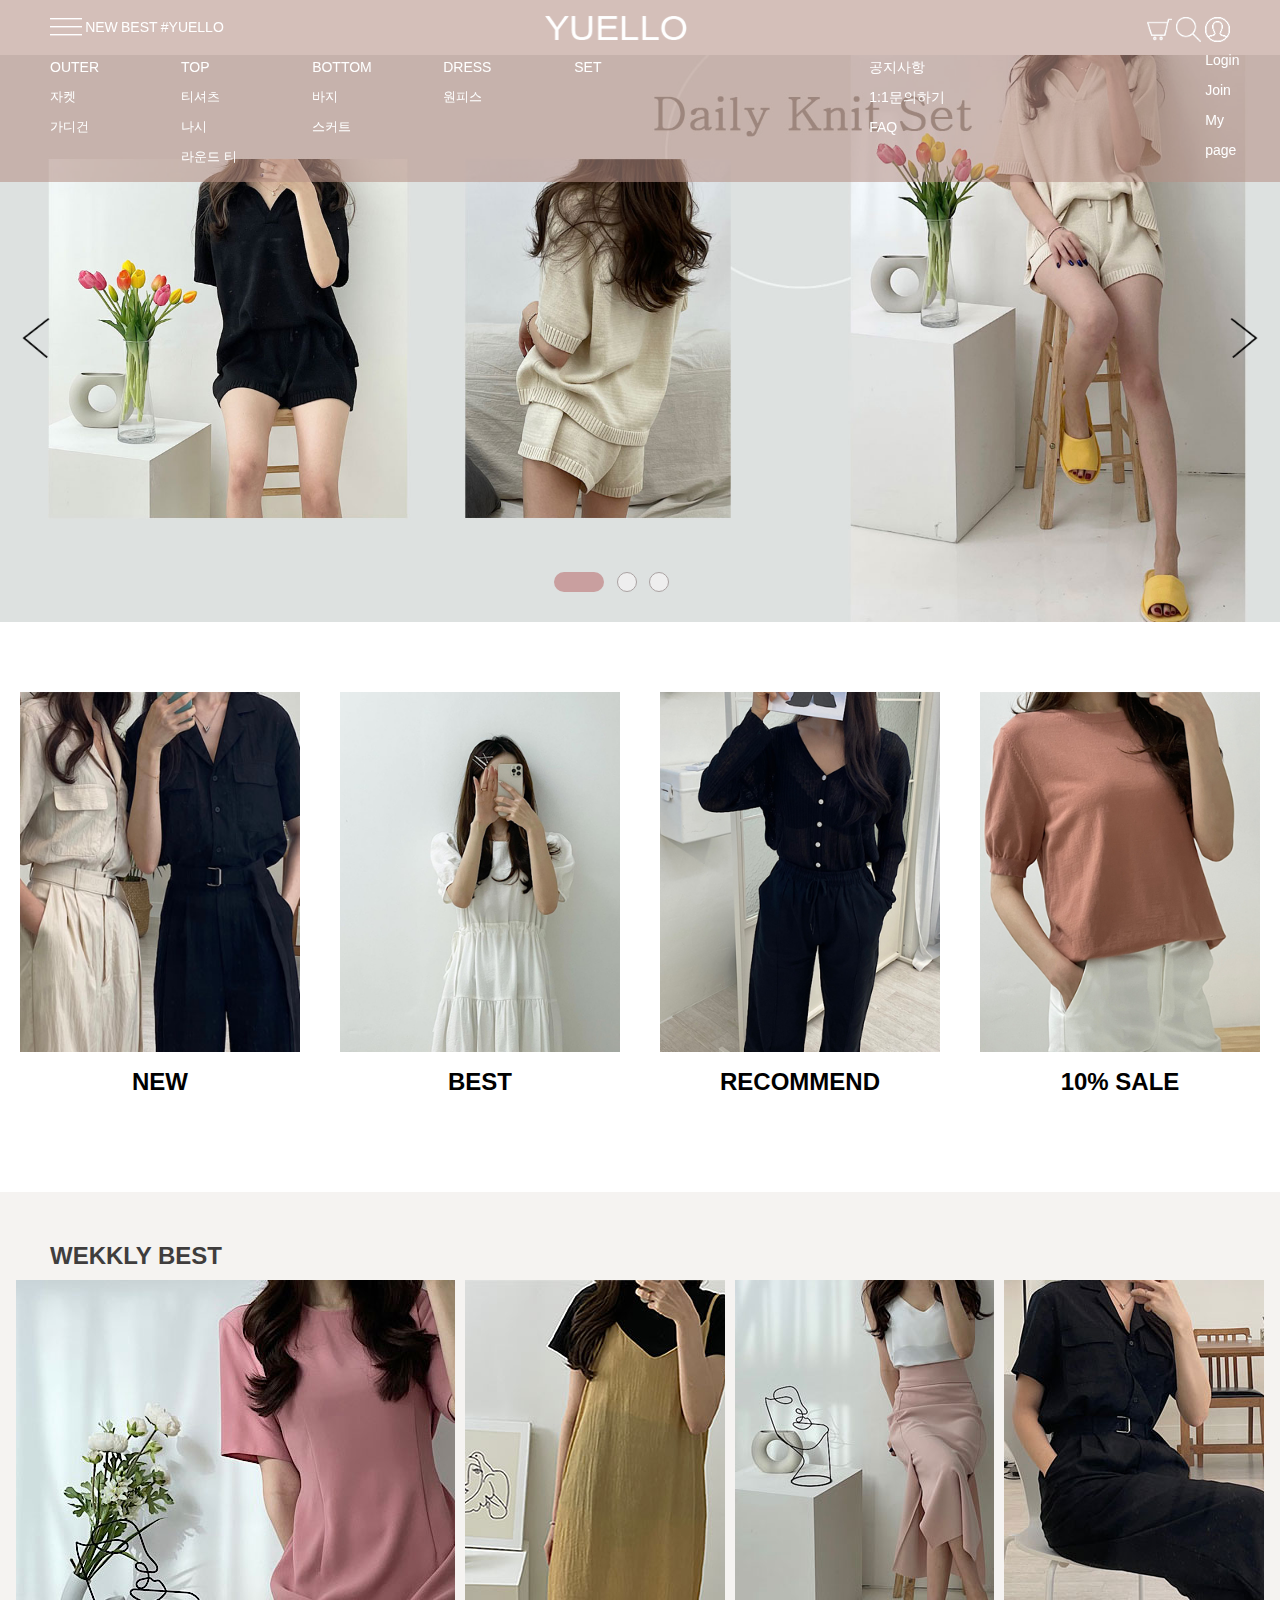
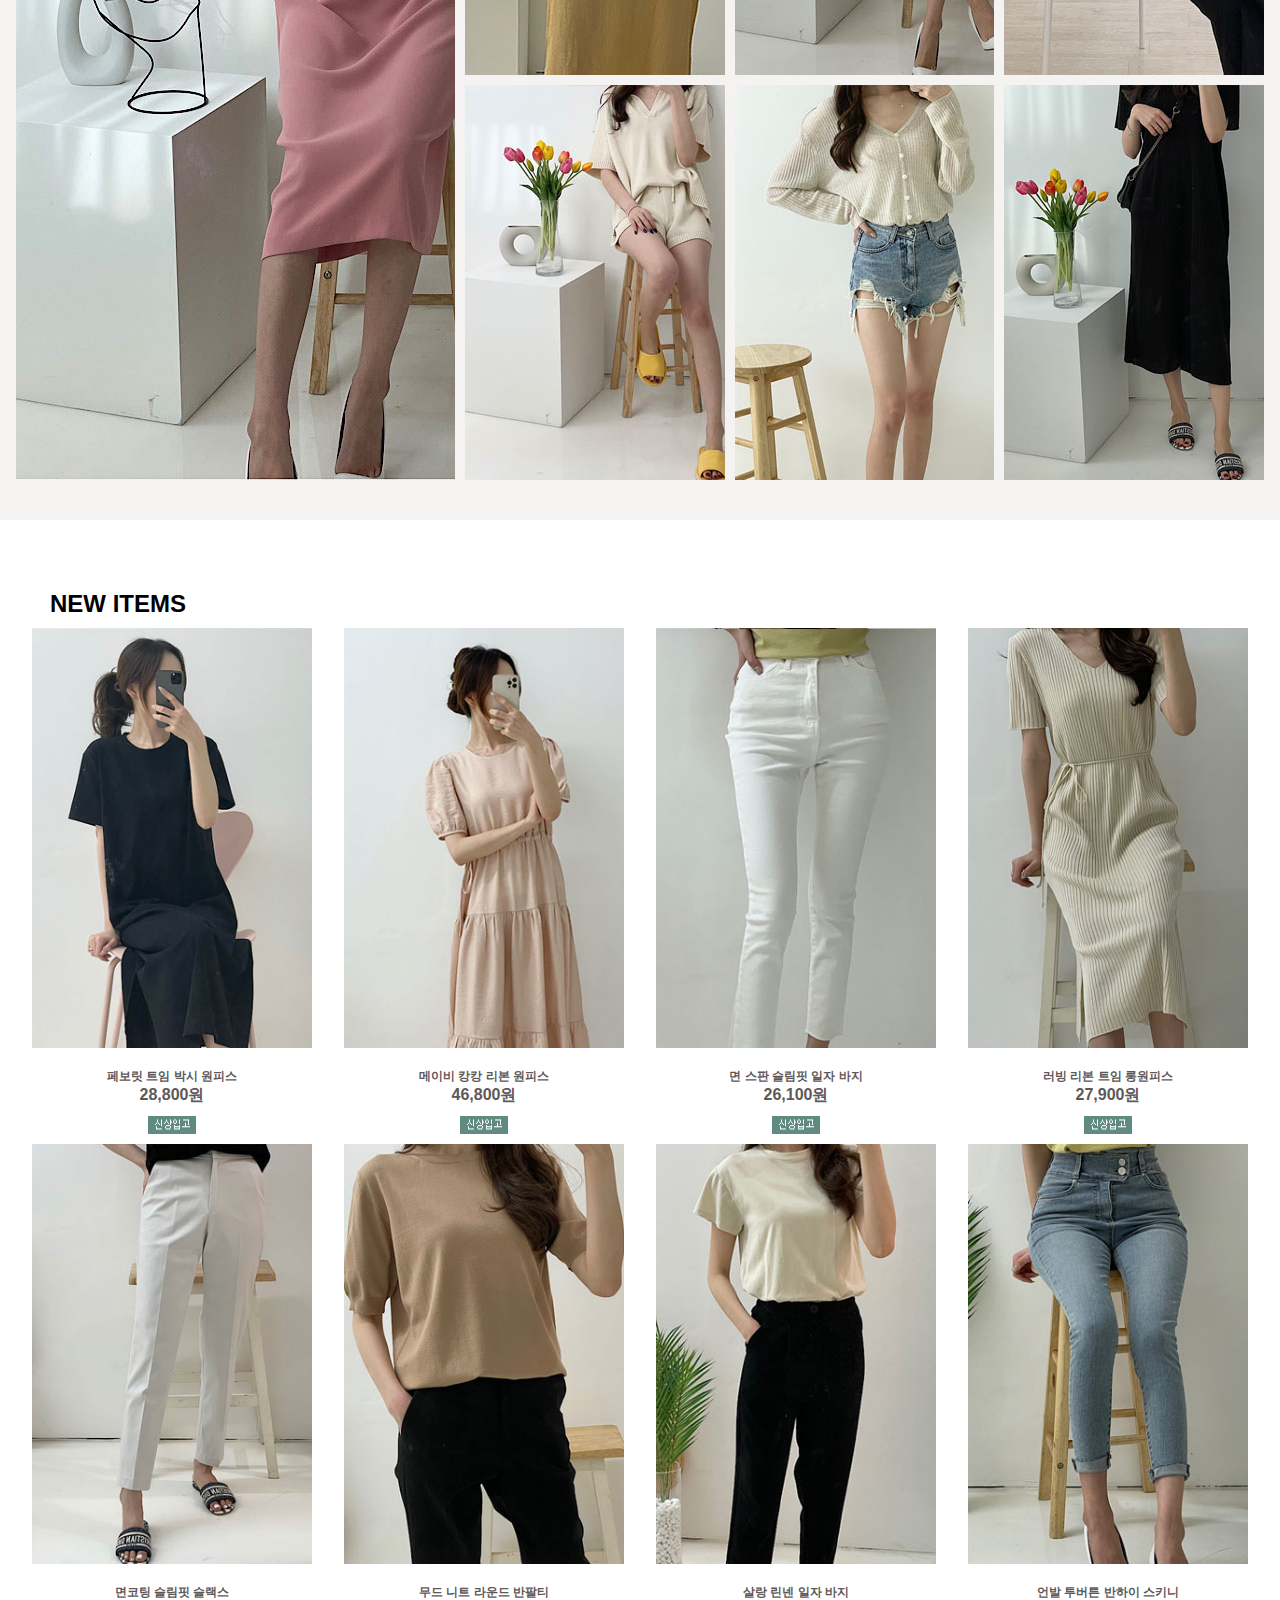
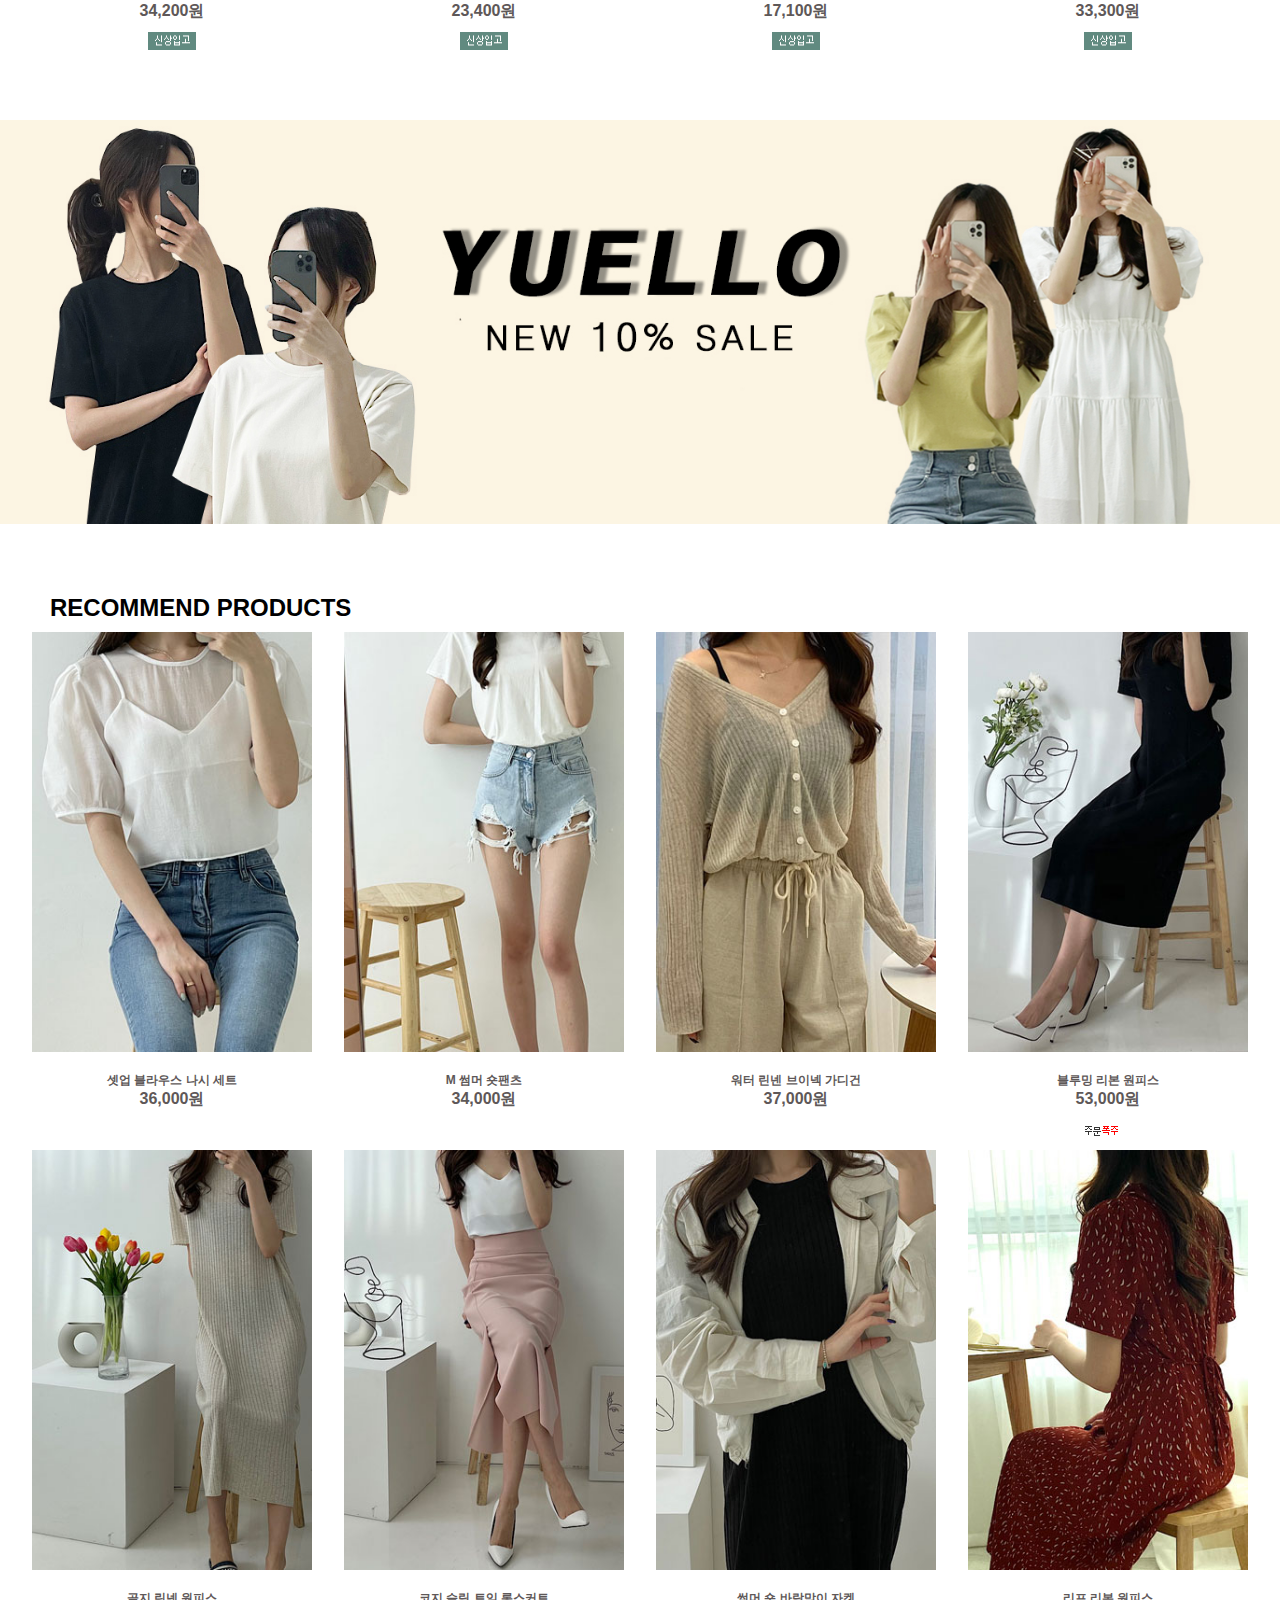
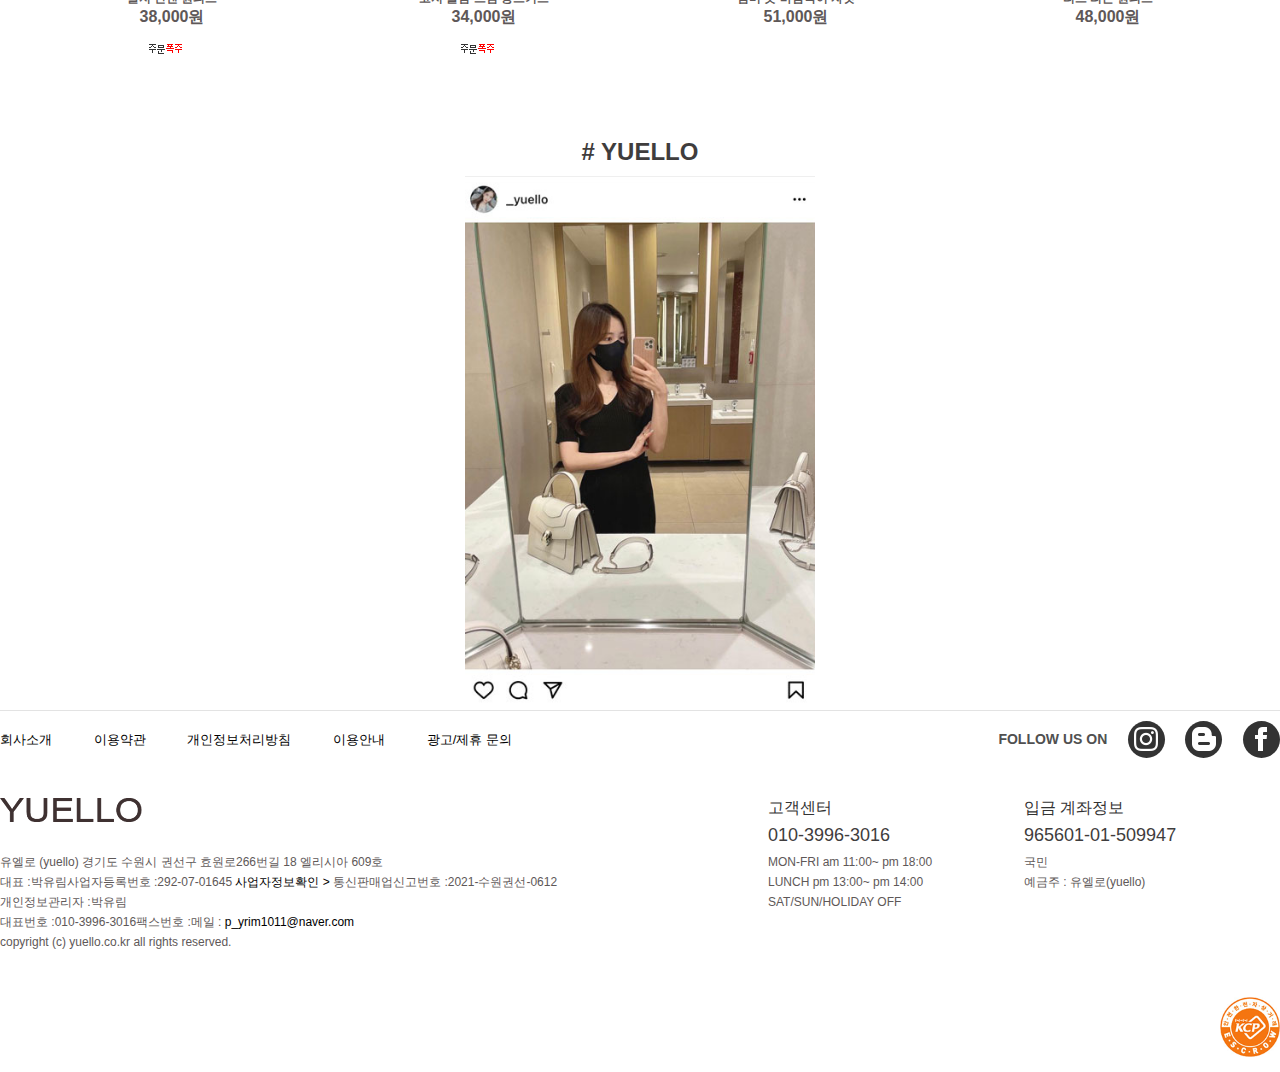
<file: index.html>
<!DOCTYPE html>
<html lang="kr">

<head>
    <meta charset="UTF-8">
    <meta http-equiv="X-UA-Compatible" content="IE=edge">
    <meta name="viewport" content="width=device-width, initial-scale=1.0">
    <title>YUELLO</title>
    <link rel="stylesheet" href="css/index.css">
    <link rel="shortcut icon" href="favicon.ico" type="image/x-icon">
    <link rel="icon" href="favicon.ico" type="image/x-icon">
    <script src="js/autoGallery.js" defer></script>
</head>

<body>
    <div id="wrap">
        <div class="header">
            <div class="inner-header">
                <div class="nav">
                    <div class="gnb">
                        <div class="gnb-left">
                            <div class="bar">
                                <a href="#"><img src="img/side-bar.png" alt="사이드바"></a>
                            </div>
                            <ul>
                                <li><a href="#">NEW</a></li>
                                <li><a href="#">BEST</a></li>
                                <li><a href="#">#YUELLO</a></li>
                            </ul>
                        </div>
                        <h1 class="logo">
                            <a href="http://jadw9715.dothome.co.kr/projectYUELLO/index.html"><img src="img/logo.png"
                                    alt="메인로고"></a>
                        </h1>
                        <div class="gnb-right">
                            <ul>
                                <li><a href="#">
                                        <img src="img/h-icon1.png" alt="장바구니아이콘">
                                    </a></li>
                                <li><a href="#">
                                        <img src="img/h-icon2.png" alt="검색아이콘">
                                    </a></li>
                                <li><a href="#">
                                        <img src="img/h-icon3.png" alt="로그인아이콘">
                                    </a></li>
                            </ul>
                        </div>
                    </div>
                    <div class="secreat-gnb">
                        <div class="gnb-left">
                            <div class="bar">
                                <img src="img/side-bar-white.png" alt="사이드바">
                                <ul class="sub">
                                    <li class="main-bar">
                                        <ul>
                                            <li>
                                                <a href="#">OUTER</a>
                                                <ul class="lisub">
                                                    <li><a href="#">자켓</a></li>
                                                    <li><a href="#">가디건</a></li>
                                                </ul>
                                            </li>
                                            <li>
                                                <a href="#">TOP</a>
                                                <ul class="lisub">
                                                    <li><a href="#">티셔츠</a></li>
                                                    <li><a href="#">나시</a></li>
                                                    <li><a href="#">라운드 티</a></li>
                                                </ul>
                                            </li>
                                            <li>
                                                <a href="#">BOTTOM</a>
                                                <ul class="lisub">
                                                    <li><a href="#">바지</a></li>
                                                    <li><a href="#">스커트</a></li>
                                                </ul>
                                            </li>
                                            <li>
                                                <a href="#">DRESS</a>
                                                <ul class="lisub">
                                                    <li><a href="#">원피스</a></li>
                                                </ul>
                                            </li>
                                            <li><a href="#">SET</a></li>
                                        </ul>
                                    </li>
                                    <li>
                                        <ul>
                                            <li><a href="#">공지사항</a></li>
                                            <li><a href="#">1:1문의하기</a></li>
                                            <li><a href="#">FAQ</a></li>
                                        </ul>
                                    </li>
                                </ul>
                            </div>
                            <ul>
                                <li><a href="#">NEW</a></li>
                                <li><a href="#">BEST</a></li>
                                <li><a href="#">#YUELLO</a></li>
                            </ul>
                        </div>
                        <h1 class="logo">
                            <a href="http://jadw9715.dothome.co.kr/projectYUELLO/index.html"><img
                                    src="img/logo-white.png" alt="메인로고"></a>
                        </h1>
                        <div class="gnb-right">
                            <ul>
                                <li>
                                    <a href="#">
                                        <img src="img/h-icon1-white.png" alt="장바구니아이콘">
                                    </a>
                                </li>
                                <li>
                                    <a href="#">
                                        <img src="img/h-icon2-white.png" alt="검색아이콘">
                                    </a>
                                </li>
                                <li>
                                    <img src="img/h-icon3-white.png" alt="로그인아이콘">
                                    <ul class="sub">
                                        <li><a href="http://jadw9715.dothome.co.kr/projectYUELLO/login.html">Login</a>
                                        </li>
                                        <li><a href="http://jadw9715.dothome.co.kr/projectYUELLO/join.html">Join</a>
                                        </li>
                                        <li><a href="#">My page</a></li>
                                    </ul>
                                </li>
                            </ul>
                        </div>
                    </div>
                </div>
            </div>
        </div>
        <div class="container">
            <div class="inner-container">
                <div class="sections">
                    <div class="section sec1">
                        <div class="sec-con">
                            <div class="gallery">
                                <ul>
                                    <li>
                                        <a href="#">
                                            <img src="img/sec-con1.jpg" alt="이미지">
                                        </a>
                                    </li>
                                    <li>
                                        <a href="#">
                                            <img src="img/sec-con2.jpg" alt="이미지">
                                        </a>
                                    </li>
                                    <li>
                                        <a href="#">
                                            <img src="img/sec-con3.jpg" alt="이미지">
                                        </a>
                                    </li>
                                </ul>
                            </div>
                            <div class="centerBtn">
                                <span class="arrow arrowLeft overOut"></span>
                                <span class="arrow arrowRight overOut"></span>
                            </div>
                            <div class="bcon">
                                <div class="items">
                                    <ul>
                                        <li class="on overOut"></li>
                                        <li class="overOut"></li>
                                        <li class="overOut"></li>
                                    </ul>
                                </div>
                            </div>
                        </div>
                    </div>
                    <div class="section sec2">
                        <div class="sec2-con">
                            <ul>
                                <li>
                                    <a href="#">
                                        <div class="top-img">
                                            <!-- <img src="img/sec2-con1.jpeg" alt="이미지"> -->
                                            <img src="img/sec2-con1.jpg" alt="이미지">
                                        </div>
                                        <h2 class="bottom-con">NEW</h2>
                                    </a>
                                </li>
                                <li>
                                    <a href="#">
                                        <div class="top-img">
                                            <img src="img/sec2-con2.jpeg" alt="이미지">
                                        </div>
                                        <h2 class="bottom-con">BEST</h2>
                                    </a>
                                </li>
                                <li>
                                    <a href="#">
                                        <div class="top-img">
                                            <img src="img/sec2-con3.jpeg" alt="이미지">
                                        </div>
                                        <h2 class="bottom-con">RECOMMEND</h2>
                                    </a>
                                </li>
                                <li>
                                    <a href="#">
                                        <div class="top-img">
                                            <img src="img/sec2-con4.jpeg" alt="이미지">
                                        </div>
                                        <h2 class="bottom-con">10% SALE</h2>
                                    </a>
                                </li>
                            </ul>
                        </div>
                    </div>
                    <div class="section sec3">
                        <div class="sec3-con">
                            <div class="sec3-top">
                                <h2><b>WEKKLY BEST</b></h2>
                            </div>
                            <div class="sec3-box">
                                <ul>
                                    <li>
                                        <a href="#">
                                            <img src="img/sec3-con1.jpg" alt="이미지">
                                            <div class="secreat-box">
                                                <span class="obN">블루밍 리본 원피스</span>
                                                <span class="pay">53,000원</span>
                                            </div>
                                        </a>
                                    </li>
                                    <li>
                                        <a href="#">
                                            <img src="img/sec3-con2.jpg" alt="이미지">
                                            <div class="secreat-box">
                                                <span class="obN">플리츠 뷔스티에 원피스</span>
                                                <span class="pay">35,000원</span>
                                            </div>
                                        </a>
                                    </li>
                                    <li>
                                        <a href="#">
                                            <img src="img/sec3-con3.jpg" alt="이미지">
                                            <div class="secreat-box">
                                                <span class="obN">코지 슬림 트임 롱 스커트</span>
                                                <span class="pay">34,000원</span>
                                            </div>
                                        </a>
                                    <li>
                                        <a href="#">
                                            <img src="img/sec3-con4.jpg" alt="이미지">
                                            <div class="secreat-box">
                                                <span class="obN">이브nb+이브pt 세트</span>
                                                <span class="pay">89,000원</span>
                                            </div>
                                        </a>
                                    </li>
                                    <li>
                                        <a href="#">
                                            <img src="img/sec3-con5.jpg" alt="이미지">
                                            <div class="secreat-box">
                                                <span class="obN">꾸안꾸 니트 세트</span>
                                                <span class="pay">54,000원</span>
                                            </div>
                                        </a>
                                    </li>
                                    <li>
                                        <a href="#">
                                            <img src="img/sec3-con6.jpg" alt="이미지">
                                            <div class="secreat-box">
                                                <span class="obN">M 썸머 숏팬츠</span>
                                                <span class="pay">34,000원</span>
                                            </div>
                                        </a>
                                    </li>
                                    <li>
                                        <a href="#">
                                            <img src="img/sec3-con7.jpg" alt="이미지">
                                            <div class="secreat-box">
                                                <span class="obN">골지 린넨 원피스</span>
                                                <span class="pay">38,000원</span>
                                            </div>
                                        </a>
                                    </li>
                                </ul>
                            </div>
                        </div>
                    </div>
                    <div class="section sec4">
                        <div class="sec4-con">
                            <div class="sec4-con-title">
                                <h2><b>NEW ITEMS</b></h2>
                            </div>
                            <ul>
                                <li>
                                    <a href="#">
                                        <div class="bigImage">
                                            <img src="img/sec4-con1.jpg" alt="이미지">
                                        </div>
                                        <h2>페보릿 트임 박시 원피스</h2>
                                        <p><b>28,800원</b></p>
                                        <img src="img/goods_icon_new.gif" alt="new">
                                    </a>
                                </li>
                                <li>
                                    <a href="#">
                                        <div class="bigImage">
                                            <img src="img/sec4-con2.jpg" alt="이미지">
                                        </div>
                                        <h2>메이비 캉캉 리본 원피스</h2>
                                        <p><b>46,800원</b></p>
                                        <img src="img/goods_icon_new.gif" alt="new">
                                    </a>
                                </li>
                                <li>
                                    <a href="#">
                                        <div class="bigImage">
                                            <img src="img/sec4-con3.jpg" alt="이미지">
                                        </div>
                                        <h2>면 스판 슬림핏 일자 바지</h2>
                                        <p><b>26,100원</b></p>
                                        <img src="img/goods_icon_new.gif" alt="new">
                                    </a>
                                </li>
                                <li>
                                    <a href="#">
                                        <div class="bigImage">
                                            <img src="img/sec4-con4.jpg" alt="이미지">
                                        </div>
                                        <h2>러빙 리본 트임 롱원피스 </h2>
                                        <p><b>27,900원</b></p>
                                        <img src="img/goods_icon_new.gif" alt="new">
                                    </a>
                                </li>
                                <li>
                                    <a href="#">
                                        <div class="bigImage">
                                            <img src="img/sec4-con5.jpg" alt="이미지">
                                        </div>
                                        <h2>면코팅 슬림핏 슬랙스</h2>
                                        <p><b>34,200원</b></p>
                                        <img src="img/goods_icon_new.gif" alt="new">
                                    </a>
                                </li>
                                <li>
                                    <a href="#">
                                        <div class="bigImage">
                                            <img src="img/sec4-con6.jpg" alt="이미지">
                                        </div>
                                        <h2>무드 니트 라운드 반팔티</h2>
                                        <p><b>23,400원</b></p>
                                        <img src="img/goods_icon_new.gif" alt="new">
                                    </a>
                                </li>
                                <li>
                                    <a href="#">
                                        <div class="bigImage">
                                            <img src="img/sec4-con7.jpg" alt="이미지">
                                        </div>
                                        <h2>살랑 린넨 일자 바지</h2>
                                        <p><b>17,100원</b></p>
                                        <img src="img/goods_icon_new.gif" alt="new">
                                    </a>
                                </li>
                                <li>
                                    <a href="#">
                                        <div class="bigImage">
                                            <img src="img/sec4-con8.jpg" alt="이미지">
                                        </div>
                                        <h2>언발 투버튼 반하이 스키니</h2>
                                        <p><b>33,300원</b></p>
                                        <img src="img/goods_icon_new.gif" alt="new">
                                    </a>
                                </li>
                            </ul>
                        </div>
                    </div>
                    <div class="section sec5">
                        <div class="sec5-con">
                            <div class="sec5-gallery">
                                <ul>
                                    <li>
                                        <a href="#">
                                            <img src="img/sec5-con1.jpg" alt="이미지">
                                        </a>
                                    </li>
                                    <li>
                                        <a href="#">
                                            <img src="img/sec5-con2.jpg" alt="이미지">
                                        </a>
                                    </li>
                                    <li>
                                        <a href="#">
                                            <img src="img/sec5-con1.jpg" alt="이미지">
                                        </a>
                                    </li>
                                    <li>
                                        <a href="#">
                                            <img src="img/sec5-con2.jpg" alt="이미지">
                                        </a>
                                    </li>
                                    <li>
                                        <a href="#">
                                            <img src="img/sec5-con1.jpg" alt="이미지">
                                        </a>
                                    </li>
                                </ul>
                            </div>
                        </div>
                    </div>
                    <div class="section sec6">
                        <div class="sec6-con">
                            <div class="sec6-con-title">
                                <h2><b>RECOMMEND PRODUCTS</b></h2>
                            </div>
                            <ul>
                                <li>
                                    <a href="#">
                                        <div class="bigImage">
                                            <img src="img/sec6-con1.jpg" alt="이미지">
                                        </div>
                                        <h2>셋업 블라우스 나시 세트</h2>
                                        <p><b>36,000원</b></p>
                                    </a>
                                </li>
                                <li>
                                    <a href="#">
                                        <div class="bigImage">
                                            <img src="img/sec6-con2.jpg" alt="이미지">
                                        </div>
                                        <h2>M 썸머 숏팬츠</h2>
                                        <p><b>34,000원</b></p>
                                    </a>
                                </li>
                                <li>
                                    <a href="#">
                                        <div class="bigImage">
                                            <img src="img/sec6-con3.jpg" alt="이미지">
                                        </div>
                                        <h2>워터 린넨 브이넥 가디건</h2>
                                        <p><b>37,000원</b></p>
                                    </a>
                                </li>
                                <li>
                                    <a href="#">
                                        <div class="bigImage">
                                            <img src="img/sec6-con4.jpg" alt="이미지">
                                        </div>
                                        <h2>블루밍 리본 원피스 </h2>
                                        <p><b>53,000원</b></p>
                                        <img src="img/goods_icon_order.gif" alt="new">
                                    </a>
                                </li>
                                <li>
                                    <a href="#">
                                        <div class="bigImage">
                                            <img src="img/sec6-con5.jpg" alt="이미지">
                                        </div>
                                        <h2>골지 린넨 원피스</h2>
                                        <p><b>38,000원</b></p>
                                        <img src="img/goods_icon_order.gif" alt="new">
                                    </a>
                                </li>
                                <li>
                                    <a href="#">
                                        <div class="bigImage">
                                            <img src="img/sec6-con6.jpg" alt="이미지">
                                        </div>
                                        <h2>코지 슬림 트임 롱스커트</h2>
                                        <p><b>34,000원</b></p>
                                        <img src="img/goods_icon_order.gif" alt="new">
                                    </a>
                                </li>
                                <li>
                                    <a href="#">
                                        <div class="bigImage">
                                            <img src="img/sec6-con7.jpg" alt="이미지">
                                        </div>
                                        <h2>썸머 숏 바람막이 자켓</h2>
                                        <p><b>51,000원</b></p>
                                    </a>
                                </li>
                                <li>
                                    <a href="#">
                                        <div class="bigImage">
                                            <img src="img/sec6-con8.jpg" alt="이미지">
                                        </div>
                                        <h2>리프 리본 원피스</h2>
                                        <p><b>48,000원</b></p>
                                    </a>
                                </li>
                            </ul>
                        </div>
                    </div>
                    <div class="section sec7">
                        <div class="sec7-con">
                            <a href="https://www.instagram.com/_yuello/">
                                <h2 class="b-logo"># YUELLO</h2>
                                <img src="img/sec7-con.jpg" alt="인스타">
                            </a>
                        </div>
                    </div>
                </div>
            </div>
        </div>
    </div>
    <div class="footer">
        <div class="inner-footer">
            <div class="fcon">
                <div class="fcon-top">
                    <div class="fTop-left">
                        <ul>
                            <li><a href="#">회사소개</a></li>
                            <li><a href="#">이용약관</a></li>
                            <li><a href="#">개인정보처리방침</a></li>
                            <li><a href="#">이용안내</a></li>
                            <li><a href="#">광고/제휴 문의</a></li>
                        </ul>
                    </div>
                    <div class="fTop-right">
                        <ul>
                            <li>FOLLOW US ON</li>
                            <li><a href="https://www.instagram.com/_yuello/">
                                    <img src="img/icon-insta.png" alt="인스타">
                                </a></li>
                            <li><a href="#">
                                    <img src="img/icon-blogger.png" alt="블로그">
                                </a></li>
                            <li><a href="#">
                                    <img src="img/icon-facebook.png" alt="페이스북">
                                </a></li>
                        </ul>
                    </div>
                </div>
                <div class="fcon-middle">
                    <div class="fMiddle-left">
                        <ul>
                            <li>
                                <img src="img/logo.png" alt="로고">
                            </li>
                            <li>
                                유엘로 (yuello) 경기도 수원시 권선구 효원로266번길 18 엘리시아 609호
                            </li>
                            <li>
                                대표 :박유림사업자등록번호 :292-07-01645 <a href="#">사업자정보확인 ></a> 통신판매업신고번호 :2021-수원권선-0612
                            </li>
                            <li>
                                개인정보관리자 :박유림
                            </li>
                            <li>
                                대표번호 :010-3996-3016팩스번호 :메일 : <a href="#"> p_yrim1011@naver.com </a>
                            </li>
                            <li>
                                copyright (c) yuello.co.kr all rights reserved.
                            </li>
                        </ul>
                    </div>
                    <div class="fMiddle-right">
                        <ul>
                            <li>
                                고객센터
                            </li>
                            <li>
                                010-3996-3016
                            </li>
                            <li>
                                MON-FRI am 11:00~ pm 18:00
                            </li>
                            <li>
                                LUNCH pm 13:00~ pm 14:00
                            </li>
                            <li>
                                SAT/SUN/HOLIDAY OFF
                            </li>
                        </ul>
                        <ul>
                            <li>
                                입금 계좌정보
                            </li>
                            <li>
                                965601-01-509947
                            </li>
                            <li>
                                국민
                            </li>
                            <li>
                                예금주 : 유엘로(yuello)
                            </li>
                        </ul>
                    </div>
                </div>
                <div class="fcon-bottom">
                    <a href="#">
                        <img src="img/escrow_banner_kcp.png" alt="에스크로 서비스 확인">
                    </a>
                </div>
            </div>
        </div>
    </div>
</body>

</html>
</file>
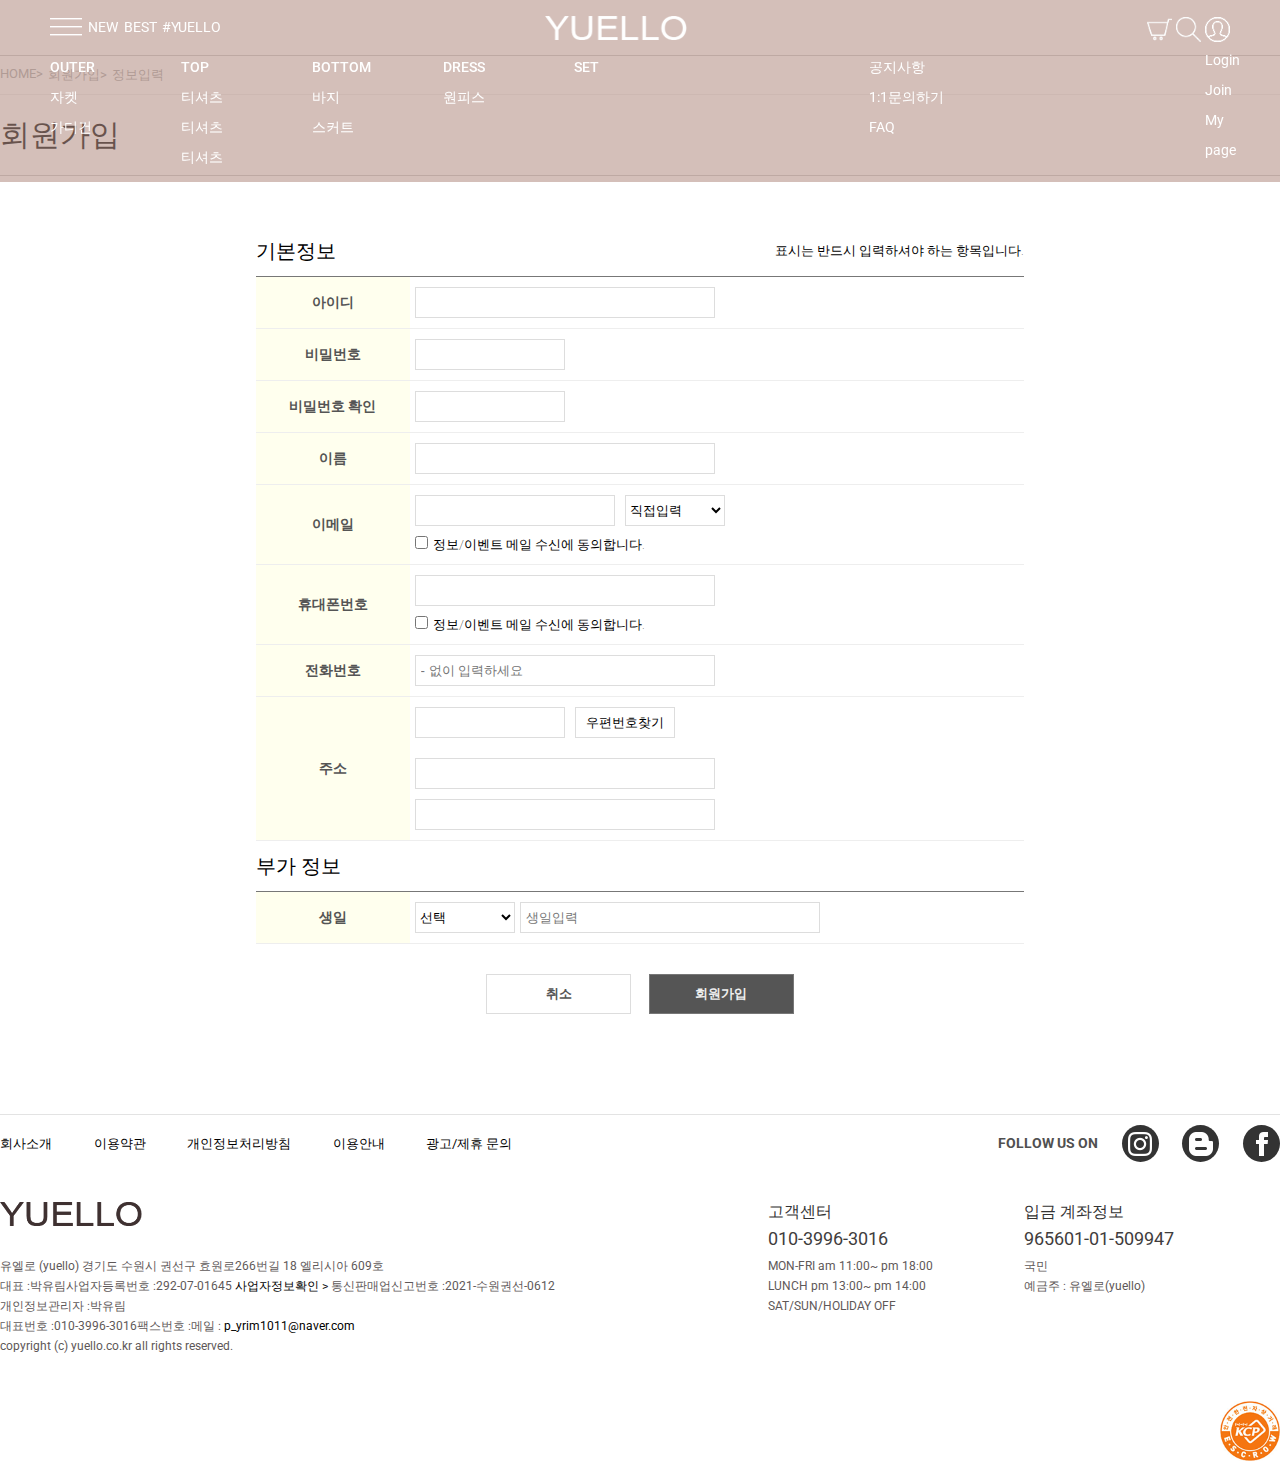
<file: join.html>
<!DOCTYPE html>
<html lang="en">

<head>
    <meta charset="UTF-8">
    <meta http-equiv="X-UA-Compatible" content="IE=edge">
    <meta name="viewport" content="width=device-width, initial-scale=1.0">
    <title>YUELLO-Join</title>
    <link rel="stylesheet" href="css/join.css">
    <link rel="shortcut icon" href="favicon.ico" type="image/x-icon">
    <link rel="icon" href="favicon.ico" type="image/x-icon">
    <script src="js/join.js" defer></script>
</head>

<body>
    <div id="wrap">
        <div class="header">
            <div class="inner-header">
                <div class="nav">
                    <div class="gnb">
                        <div class="gnb-left">
                            <div class="bar">
                                <a href="#"><img src="img/side-bar.png" alt="사이드바"></a>
                            </div>
                            <ul>
                                <li><a href="#">NEW</a></li>
                                <li><a href="#">BEST</a></li>
                                <li><a href="#">#YUELLO</a></li>
                            </ul>
                        </div>
                        <h1 class="logo">
                            <a href="http://jadw9715.dothome.co.kr/projectYUELLO/index.html"><img src="img/logo.png" alt="메인로고"></a>
                        </h1>
                        <div class="gnb-right">
                            <ul>
                                <li><a href="#">
                                        <img src="img/h-icon1.png" alt="장바구니아이콘">
                                    </a></li>
                                <li><a href="#">
                                        <img src="img/h-icon2.png" alt="검색아이콘">
                                    </a></li>
                                <li><a href="#">
                                        <img src="img/h-icon3.png" alt="로그인아이콘">
                                    </a></li>
                            </ul>
                        </div>
                    </div>
                    <div class="secreat-gnb">
                        <div class="gnb-left">
                            <div class="bar">
                                <img src="img/side-bar-white.png" alt="사이드바">
                                <ul class="sub">
                                    <li class="main-bar">
                                        <ul>
                                            <li>
                                                <a href="#">OUTER</a>
                                                <ul class="lisub">
                                                    <li><a href="#">자켓</a></li>
                                                    <li><a href="#">가디건</a></li>
                                                </ul>
                                            </li>
                                            <li>
                                                <a href="#">TOP</a>
                                                <ul class="lisub">
                                                    <li><a href="#">티셔츠</a></li>
                                                    <li><a href="#">티셔츠</a></li>
                                                    <li><a href="#">티셔츠</a></li>
                                                </ul>
                                            </li>
                                            <li>
                                                <a href="#">BOTTOM</a>
                                                <ul class="lisub">
                                                    <li><a href="#">바지</a></li>
                                                    <li><a href="#">스커트</a></li>
                                                </ul>
                                            </li>
                                            <li>
                                                <a href="#">DRESS</a>
                                                <ul class="lisub">
                                                    <li><a href="#">원피스</a></li>
                                                </ul>
                                            </li>
                                            <li><a href="#">SET</a></li>
                                        </ul>
                                    </li>
                                    <li>
                                        <ul>
                                            <li><a href="#">공지사항</a></li>
                                            <li><a href="#">1:1문의하기</a></li>
                                            <li><a href="#">FAQ</a></li>
                                        </ul>
                                    </li>
                                </ul>
                            </div>
                            <ul>
                                <li><a href="#">NEW</a></li>
                                <li><a href="#">BEST</a></li>
                                <li><a href="#">#YUELLO</a></li>
                            </ul>
                        </div>
                        <h1 class="logo">
                            <a href="http://jadw9715.dothome.co.kr/projectYUELLO/index.html"><img src="img/logo-white.png" alt="메인로고"></a>
                        </h1>
                        <div class="gnb-right">
                            <ul>
                                <li>
                                    <a href="#">
                                        <img src="img/h-icon1-white.png" alt="장바구니아이콘">
                                    </a>
                                </li>
                                <li>
                                    <a href="#">
                                        <img src="img/h-icon2-white.png" alt="검색아이콘">
                                    </a>
                                </li>
                                <li>
                                    <img src="img/h-icon3-white.png" alt="로그인아이콘">
                                    <ul class="sub">
                                        <li><a href="http://jadw9715.dothome.co.kr/projectYUELLO/login.html">Login</a></li>
                                        <li><a href="http://jadw9715.dothome.co.kr/projectYUELLO/join.html">Join</a></li>
                                        <li><a href="#">My page</a></li>
                                    </ul>
                                </li>
                            </ul>
                        </div>
                    </div>
                </div>
            </div>
        </div>
        <div class="container">
            <div class="inner-container">
                <div class="sections">
                    <div class="section sec1">
                        <div class="sec-con">
                            <a href="http://jadw9715.dothome.co.kr/projectYUELLO/index.html">HOME</a>
                            <p>회원가입</p>
                            <p>정보입력</p>
                        </div>
                    </div>
                    <div class="section sec2">
                        <div class="sec2-con">
                            <div class="sec2-title">
                                <h1 class="title">
                                    회원가입
                                </h1>
                            </div>
                            <div class="sec2-main">
                                <form action="joinOk.do" method="POST" name="joinForm" id="joinForm">
                                    <div class="sec2form-title">
                                        <h2>기본정보</h2>
                                        <p>표시는 반드시 입력하셔야 하는 항목입니다.</p>
                                    </div>
                                    <ul>
                                        <li>
                                            <ul>
                                                <li>
                                                    <label for="userId">아이디</label>
                                                </li>
                                                <li>
                                                    <input type="text" name="userId" id="userId">
                                                </li>
                                            </ul>
                                        </li>
                                        <li>
                                            <ul>
                                                <li>
                                                    <label for="userPW">비밀번호</label>
                                                </li>
                                                <li>
                                                    <input type="password" name="userPW" id="userPW">
                                                </li>
                                            </ul>
                                        </li>
                                        <li>
                                            <ul>
                                                <li>
                                                    <label for="userPWcheck">비밀번호 확인</label>
                                                </li>
                                                <li>
                                                    <input type="password" name="userPWcheck" id="userPWcheck">
                                                </li>
                                            </ul>
                                        </li>
                                        <li>
                                            <ul>
                                                <li>
                                                    <label for="userName">이름</label>
                                                </li>
                                                <li>
                                                    <input type="text" name="userName" id="userName">
                                                </li>
                                            </ul>
                                        </li>
                                        <li>
                                            <ul>
                                                <li>
                                                    <label for="userEmail">이메일</label>
                                                </li>
                                                <li>
                                                    <div class="box">
                                                        <input type="email" name="userEmail" id="userEmail">
                                                        <label for="email"></label>
                                                        <select name="email" id="email">
                                                            <option value="email" selected>직접입력</option>
                                                            <option value="email1">naver.com</option>
                                                            <option value="email2">daum.net</option>
                                                            <option value="email3">gmail.com</option>
                                                        </select>
                                                    </div>

                                                    <div class="agree">
                                                        <label for="eventAgree"></label>
                                                        <input type="checkbox" name="eventAgree" value="정보동의">정보/이벤트
                                                        메일 수신에
                                                        동의합니다.
                                                    </div>
                                                </li>
                                            </ul>

                                        </li>
                                        <li>
                                            <ul>
                                                <li>
                                                    <label for="userPhone">휴대폰번호</label>

                                                </li>
                                                <li>
                                                    <div class="box">
                                                        <input type="text" name="userPhone" id="userPhone">
                                                    </div>
                                                    <div class="agree">
                                                        <label for="eventAgree"></label>
                                                        <input type="checkbox" name="eventAgree" value="정보동의">정보/이벤트
                                                        메일 수신에
                                                        동의합니다.
                                                    </div>
                                                    
                                                </li>
                                            </ul>

                                        </li>
                                        <li>
                                            <ul>
                                                <li>
                                                    <label for="userCall">전화번호</label>

                                                </li>
                                                <li>
                                                    <input type="text" name="userCall" id="userCall"
                                                        placeholder="- 없이 입력하세요">
                                                </li>
                                            </ul>

                                        </li>
                                        <li>
                                            <ul>
                                                <li>
                                                    <label for="userAddres">주소</label>

                                                </li>
                                                <li>
                                                    <div class="box">
                                                        <input type="text" name="userAddres" id="userAddres">
                                                        <input type="button" value="우편번호찾기" id="userAddresB">
                                                    </div>
                                                    <input type="text" name="userAddres" id="userAddresC">
                                                    <input type="text" name="userAddres" id="userAddresD">
                                                </li>
                                            </ul>

                                        </li>
                                    </ul>

                                    <div class="sec2form-title">
                                        <h2>부가 정보</h2>
                                    </div>
                                    <ul>
                                        <li>
                                            <ul>
                                                <li>
                                                    <label for="userBd">생일</label>

                                                </li>
                                                <li>
                                                    <div class="box">
                                                        <select name="userBd" id="userBd">
                                                            <option value="userBd" selected>선택</option>
                                                            <option value="userBd">양력</option>
                                                            <option value="userBd">음력</option>
                                                        </select>
                                                        <input type="text" name="userBd" id="userBd" value
                                                            placeholder="생일입력">
                                                    </div>
                                                </li>
                                            </ul>

                                        </li>
                                    </ul>
                                    <div class="bottom">
                                        <input type="reset" value="취소">
                                        <input type="button" id="joinOkBtn" value="회원가입">
                                    </div>
                                </form>
                            </div>
                        </div>
                    </div>
                </div>
            </div>
        </div>
        <div class="footer">
            <div class="inner-footer">
                <div class="fcon">
                    <div class="fcon-top">
                        <div class="fTop-left">
                            <ul>
                                <li><a href="#">회사소개</a></li>
                                <li><a href="#">이용약관</a></li>
                                <li><a href="#">개인정보처리방침</a></li>
                                <li><a href="#">이용안내</a></li>
                                <li><a href="#">광고/제휴 문의</a></li>
                            </ul>
                        </div>
                        <div class="fTop-right">
                            <ul>
                                <li>FOLLOW US ON</li>
                                <li><a href="#">
                                        <img src="img/icon-insta.png" alt="인스타">
                                    </a></li>
                                <li><a href="#">
                                        <img src="img/icon-blogger.png" alt="블로그">
                                    </a></li>
                                <li><a href="#">
                                        <img src="img/icon-facebook.png" alt="페이스북">
                                    </a></li>
                            </ul>
                        </div>
                    </div>
                    <div class="fcon-middle">
                        <div class="fMiddle-left">
                            <ul>
                                <li>
                                    <img src="img/logo.png" alt="로고">
                                </li>
                                <li>
                                    유엘로 (yuello) 경기도 수원시 권선구 효원로266번길 18 엘리시아 609호
                                </li>
                                <li>
                                    대표 :박유림사업자등록번호 :292-07-01645 <a href="#">사업자정보확인 ></a> 통신판매업신고번호 :2021-수원권선-0612
                                </li>
                                <li>
                                    개인정보관리자 :박유림
                                </li>
                                <li>
                                    대표번호 :010-3996-3016팩스번호 :메일 : <a href="#"> p_yrim1011@naver.com </a>
                                </li>
                                <li>
                                    copyright (c) yuello.co.kr all rights reserved.
                                </li>
                            </ul>
                        </div>
                        <div class="fMiddle-right">
                            <ul>
                                <li>
                                    고객센터
                                </li>
                                <li>
                                    010-3996-3016
                                </li>
                                <li>
                                    MON-FRI am 11:00~ pm 18:00
                                </li>
                                <li>
                                    LUNCH pm 13:00~ pm 14:00
                                </li>
                                <li>
                                    SAT/SUN/HOLIDAY OFF
                                </li>
                            </ul>
                            <ul>
                                <li>
                                    입금 계좌정보
                                </li>
                                <li>
                                    965601-01-509947
                                </li>
                                <li>
                                    국민
                                </li>
                                <li>
                                    예금주 : 유엘로(yuello)
                                </li>
                            </ul>
                        </div>
                    </div>
                    <div class="fcon-bottom">
                        <a href="#">
                            <img src="img/escrow_banner_kcp.png" alt="에스크로 서비스 확인">
                        </a>
                    </div>
                </div>
            </div>
        </div>
</body>

</html>
</file>
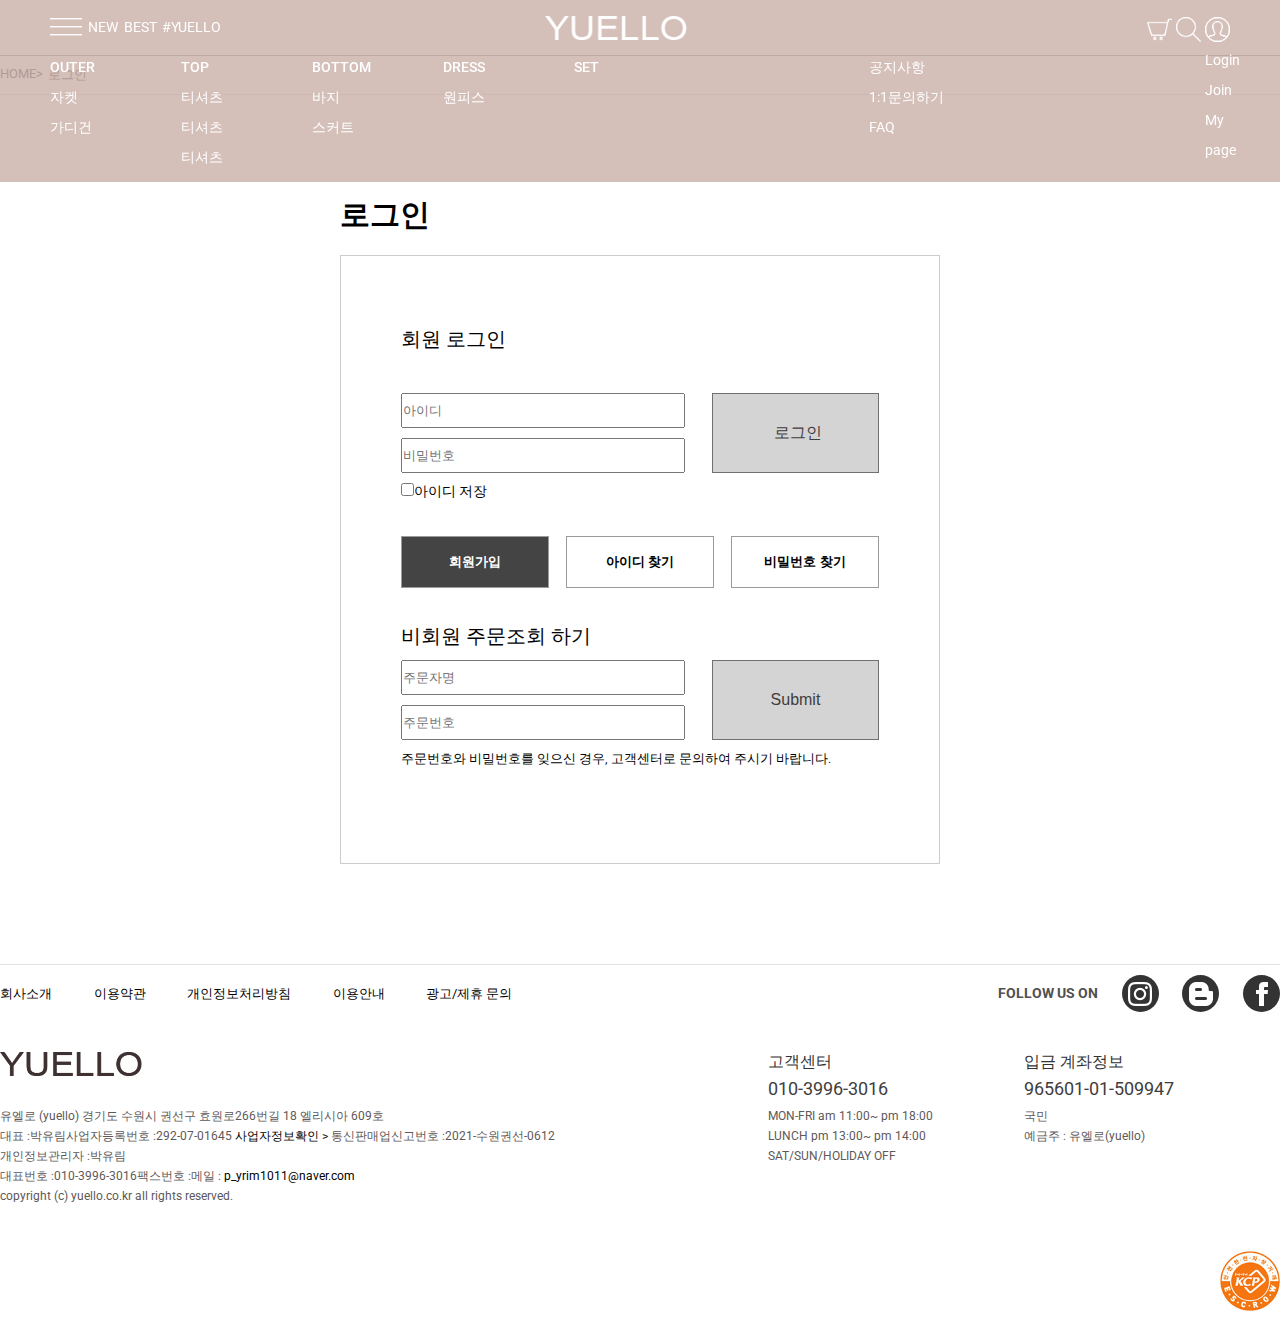
<file: login.html>
<!DOCTYPE html>
<html lang="en">

<head>
    <meta charset="UTF-8">
    <meta http-equiv="X-UA-Compatible" content="IE=edge">
    <meta name="viewport" content="width=device-width, initial-scale=1.0">
    <title>YUELLO-Login</title>
    <link rel="stylesheet" href="css/login.css">
    <link rel="shortcut icon" href="favicon.ico" type="image/x-icon">
    <link rel="icon" href="favicon.ico" type="image/x-icon">
    <script src="js/login.js" defer></script>
</head>

<body>
    <div id="wrap">
        <div class="header">
            <div class="inner-header">
                <div class="nav">
                    <div class="gnb">
                        <div class="gnb-left">
                            <div class="bar">
                                <a href="#"><img src="img/side-bar.png" alt="사이드바"></a>
                            </div>
                            <ul>
                                <li><a href="#">NEW</a></li>
                                <li><a href="#">BEST</a></li>
                                <li><a href="#">#YUELLO</a></li>
                            </ul>
                        </div>
                        <h1 class="logo">
                            <a href="http://jadw9715.dothome.co.kr/projectYUELLO/index.html"><img src="img/logo.png" alt="메인로고"></a>
                        </h1>
                        <div class="gnb-right">
                            <ul>
                                <li><a href="#">
                                        <img src="img/h-icon1.png" alt="장바구니아이콘">
                                    </a></li>
                                <li><a href="#">
                                        <img src="img/h-icon2.png" alt="검색아이콘">
                                    </a></li>
                                <li><a href="#">
                                        <img src="img/h-icon3.png" alt="로그인아이콘">
                                    </a></li>
                            </ul>
                        </div>
                    </div>
                    <div class="secreat-gnb">
                        <div class="gnb-left">
                            <div class="bar">
                                <img src="img/side-bar-white.png" alt="사이드바">
                                <ul class="sub">
                                    <li class="main-bar">
                                        <ul>
                                            <li>
                                                <a href="#">OUTER</a>
                                                <ul class="lisub">
                                                    <li><a href="#">자켓</a></li>
                                                    <li><a href="#">가디건</a></li>
                                                </ul>
                                            </li>
                                            <li>
                                                <a href="#">TOP</a>
                                                <ul class="lisub">
                                                    <li><a href="#">티셔츠</a></li>
                                                    <li><a href="#">티셔츠</a></li>
                                                    <li><a href="#">티셔츠</a></li>
                                                </ul>
                                            </li>
                                            <li>
                                                <a href="#">BOTTOM</a>
                                                <ul class="lisub">
                                                    <li><a href="#">바지</a></li>
                                                    <li><a href="#">스커트</a></li>
                                                </ul>
                                            </li>
                                            <li>
                                                <a href="#">DRESS</a>
                                                <ul class="lisub">
                                                    <li><a href="#">원피스</a></li>
                                                </ul>
                                            </li>
                                            <li><a href="#">SET</a></li>
                                        </ul>
                                    </li>
                                    <li>
                                        <ul>
                                            <li><a href="#">공지사항</a></li>
                                            <li><a href="#">1:1문의하기</a></li>
                                            <li><a href="#">FAQ</a></li>
                                        </ul>
                                    </li>
                                </ul>
                            </div>
                            <ul>
                                <li><a href="#">NEW</a></li>
                                <li><a href="#">BEST</a></li>
                                <li><a href="#">#YUELLO</a></li>
                            </ul>
                        </div>
                        <h1 class="logo">
                            <a href="http://jadw9715.dothome.co.kr/projectYUELLO/index.html"><img src="img/logo-white.png" alt="메인로고"></a>
                        </h1>
                        <div class="gnb-right">
                            <ul>
                                <li>
                                    <a href="#">
                                        <img src="img/h-icon1-white.png" alt="장바구니아이콘">
                                    </a>
                                </li>
                                <li>
                                    <a href="#">
                                        <img src="img/h-icon2-white.png" alt="검색아이콘">
                                    </a>
                                </li>
                                <li>
                                    <img src="img/h-icon3-white.png" alt="로그인아이콘">
                                    <ul class="sub">
                                        <li><a href="http://jadw9715.dothome.co.kr/projectYUELLO/login.html">Login</a></li>
                                        <li><a href="http://jadw9715.dothome.co.kr/projectYUELLO/join.html">Join</a></li>
                                        <li><a href="#">My page</a></li>
                                    </ul>
                                </li>
                            </ul>
                        </div>
                    </div>
                </div>
            </div>
        </div>
        <div class="container">
            <div class="inner-container">
                <div class="sections">
                    <div class="section sec1">
                        <div class="sec-con">
                            <a href="#">HOME</a>
                            <p> 로그인</p>
                        </div>
                    </div>
                    <div class="section sec2">
                        <div class="sec2-con">
                            <div class="sec2-title">
                                <h1 class="title">
                                    로그인
                                </h1>
                            </div>
                            <div class="sec2-main">
                                <div class="top">
                                    회원 로그인
                                    <div class="login-box">
                                        <form action="loginOk.do" method="POST" name="loginForm" id="loginForm">
                                            <div class="login">
                                                <ul>
                                                    <li>
                                                        <label for="userId"></label>
                                                        <input type="text" name="userId" id="userId" placeholder="아이디">
                                                        <label for="userPw"></label>
                                                        <input type="password" name="userPw" id="userPw"
                                                            placeholder="비밀번호">
                                                    </li>
                                                    <li>
                                                        <input type="button" name="login" id="loginOkBtn" value=" 로그인">
                                                    </li>
                                                </ul>
                                            </div>
                                            <label for="idSave"></label>
                                            <input type="checkbox" name="idSave" id="idSave">아이디 저장
                                        </form>
                                    </div>
                                </div>
                                <div class="middle">
                                    <a href="http://jadw9715.dothome.co.kr/projectYUELLO/join.html"><button>회원가입</button></a>
                                    <button>아이디 찾기</button>
                                    <button>비밀번호 찾기</button>
                                </div>
                                <div class="bottom">
                                    비회원 주문조회 하기
                                    <div class="nonUser">
                                        <ul>
                                            <li>
                                                <label for="userNmae"></label>
                                                <input type="text" name="userNmae" id="userNmae" placeholder="주문자명">
                                                <label for="path"></label>
                                                <input type="text" name="path" id="path" placeholder="주문번호">
                                            </li>
                                            <li>
                                                <input type="submit" name="check" id="check">
                                            </li>
                                        </ul>
                                    </div>
                                    <p>주문번호와 비밀번호를 잊으신 경우, 고객센터로 문의하여 주시기 바랍니다.</p>
                                </div>
                            </div>
                        </div>
                    </div>
                </div>
            </div>
        </div>
        <div class="footer">
            <div class="inner-footer">
                <div class="fcon">
                    <div class="fcon-top">
                        <div class="fTop-left">
                            <ul>
                                <li><a href="#">회사소개</a></li>
                                <li><a href="#">이용약관</a></li>
                                <li><a href="#">개인정보처리방침</a></li>
                                <li><a href="#">이용안내</a></li>
                                <li><a href="#">광고/제휴 문의</a></li>
                            </ul>
                        </div>
                        <div class="fTop-right">
                            <ul>
                                <li>FOLLOW US ON</li>
                                <li><a href="#">
                                        <img src="img/icon-insta.png" alt="인스타">
                                    </a></li>
                                <li><a href="#">
                                        <img src="img/icon-blogger.png" alt="블로그">
                                    </a></li>
                                <li><a href="#">
                                        <img src="img/icon-facebook.png" alt="페이스북">
                                    </a></li>
                            </ul>
                        </div>
                    </div>
                    <div class="fcon-middle">
                        <div class="fMiddle-left">
                            <ul>
                                <li>
                                    <img src="img/logo.png" alt="로고">
                                </li>
                                <li>
                                    유엘로 (yuello) 경기도 수원시 권선구 효원로266번길 18 엘리시아 609호
                                </li>
                                <li>
                                    대표 :박유림사업자등록번호 :292-07-01645 <a href="#">사업자정보확인 ></a> 통신판매업신고번호 :2021-수원권선-0612
                                </li>
                                <li>
                                    개인정보관리자 :박유림
                                </li>
                                <li>
                                    대표번호 :010-3996-3016팩스번호 :메일 : <a href="#"> p_yrim1011@naver.com </a>
                                </li>
                                <li>
                                    copyright (c) yuello.co.kr all rights reserved.
                                </li>
                            </ul>
                        </div>
                        <div class="fMiddle-right">
                            <ul>
                                <li>
                                    고객센터
                                </li>
                                <li>
                                    010-3996-3016
                                </li>
                                <li>
                                    MON-FRI am 11:00~ pm 18:00
                                </li>
                                <li>
                                    LUNCH pm 13:00~ pm 14:00
                                </li>
                                <li>
                                    SAT/SUN/HOLIDAY OFF
                                </li>
                            </ul>
                            <ul>
                                <li>
                                    입금 계좌정보
                                </li>
                                <li>
                                    965601-01-509947
                                </li>
                                <li>
                                    국민
                                </li>
                                <li>
                                    예금주 : 유엘로(yuello)
                                </li>
                            </ul>
                        </div>
                    </div>
                    <div class="fcon-bottom">
                        <a href="#">
                            <img src="img/escrow_banner_kcp.png" alt="에스크로 서비스 확인">
                        </a>
                    </div>
                </div>
            </div>
        </div>
</body>

</html>
</file>
<file: css/index.css>
@charset "utf-8";
@import url(common/reset.css);
@import url('https://fonts.googleapis.com/css2?family=Roboto&display=swap');
@import url(media/tablet.css)(max-width:959px);
@import url(media/mobile.css)(max-width:768px);
 
html {
    font-family: 'Open Sans Condensed', sans-serif;
}

#wrap {
    width: 100%;
    height: auto;
    border: 0px solid;
    box-sizing: border-box;
}

.header {
    width: 100%;
    height: auto;
    border: 0px solid;
    box-sizing: border-box;
    position: fixed;
    left: 0;
    top: 0;
    z-index: 10;
}

.container {
    width: 100%;
    height: auto;
    border: 0px solid;
    box-sizing: border-box;
    margin-top: 55px;
}

.footer {
    width: 100%;
    height: auto;
    border: 0px solid;
    box-sizing: border-box;
}

/* header */
.header .inner-header {
    width: 100%;
    height: auto;
}

.header .inner-header .nav {
    width: 100%;
    height: auto;
    position: relative;
}

.header .inner-header .nav .gnb {
    width: 100%;
    height: auto;
    border: 0px solid;
    box-sizing: border-box;
    padding: 10px 50px;
    background: #ffffff91;
    display: flex;
    justify-content: space-between;
}

.header .inner-header .nav .gnb .gnb-left {
    width: 15%;
    height: auto;
    border: 0px solid;
    box-sizing: border-box;
    display: flex;
}
.header .inner-header .nav .gnb .gnb-left .bar{
    width: 30%;
    max-width: 32px;
    min-width: 29px;
    border: 0px solid;
    box-sizing: border-box;
    transition: all .5s;

}
.header .inner-header .nav .gnb .gnb-left .bar img{
    width: 100%;
}

.header .inner-header .nav .gnb .gnb-left>ul {
    display: flex;
    justify-content: space-evenly;
    flex: 1;
}

.header .inner-header .nav .gnb .gnb-left>ul>li {
    border: 0px solid;
    box-sizing: border-box;
    text-align: center;
    line-height: 35px;
    font-size: 14px;
}

.header .inner-header .nav .gnb .gnb-left>ul>li a {
    width: 100%;
    height: auto;
    display: block;
}

.header .inner-header .nav .gnb .gnb-left>ul>li a:hover {
    text-decoration: underline;
}

.header .inner-header .nav .gnb h1.logo {
    width: 7.3958%;
    min-width: 142px;
    height: auto;
    border: 0px solid;
    box-sizing: border-box;
    margin: 5.5px 0;
    transform: translateX(-50%);
}


.header .inner-header .nav .gnb h1.logo img {
    width: 100%;
    height: auto;
}

.header .inner-header .nav .gnb .gnb-right {
    width: 7%;
    height: auto;
    border: 0px solid;
    box-sizing: border-box;
    padding-top: 7px;
}

.header .inner-header .nav .gnb .gnb-right>ul {
    display: flex;
    justify-content: space-between;
}

.header .inner-header .nav .gnb .gnb-right>ul>li {
    width: 30%;
    max-width: 25px;
    border: 0px solid;
    box-sizing: border-box;
}

.header .inner-header .nav .gnb .gnb-right>ul>li img {
    width: 100%;
    height: auto;
}

/* secreat-gnb */

.header .inner-header .nav .secreat-gnb {
    width: 100%;
    height: auto;
    border: 0px solid;
    box-sizing: border-box;
    padding: 10px 50px;
    display: flex;
    justify-content: space-between;
    background: #b4908500;
    font-size: 14px;
    line-height: 30px;
    position: absolute;
    top: 0;
    left: 0;
    visibility: hidden;
}

.header:hover .inner-header .nav .secreat-gnb {
    width: 100%;
    height: auto;
    border: 0px solid;
    box-sizing: border-box;
    padding: 10px 50px;
    display: flex;
    justify-content: space-between;
    background: #b4908593;
    font-size: 14px;
    line-height: 30px;
    position: absolute;
    top: 0;
    left: 0;
    visibility: visible;
}
.header:hover .inner-header .nav .gnb{
    background: #ffffff01;;
    visibility: hidden;
}
.header .inner-header .nav .secreat-gnb .gnb-left {
    width: 15%;
    height: auto;
    border: 0px solid;
    box-sizing: border-box;
    display: flex;
    position: relative;
}
.header .inner-header .nav .secreat-gnb .gnb-left .bar{
    width: 30%;
    max-width: 32px;
    min-width: 30px;
    border: 0px solid;
    box-sizing: border-box;
}
.header .inner-header .nav .secreat-gnb .gnb-left .bar img{
    width: 100%;
}

.header .inner-header .nav .secreat-gnb .gnb-left>ul {
    display: flex;
    justify-content: space-evenly;
    flex: 1;
}

.header .inner-header .nav .secreat-gnb .gnb-left>ul>li {
    border: 0px solid;
    box-sizing: border-box;
    text-align: center;
    line-height: 35px;
    font-size: 14px;
}
.header .inner-header .nav .secreat-gnb .gnb-left>ul>li a {
    width: 100%;
    height: auto;
    display: block;
    color: #fff;
}

.header .inner-header .nav .secreat-gnb .gnb-left>ul>li a:hover {
    text-decoration: underline;
}
.header .inner-header .nav .secreat-gnb .gnb-left .bar>ul.sub{
    width: 80vw;
    height: auto;
    border: 0px solid;
    box-sizing: border-box;
    color: #fff;
    display: flex;
    margin-top: 10px;
}
.header .inner-header .nav .secreat-gnb .gnb-left .bar>ul.sub a{
    color: #fff;
    position: relative;
    z-index: 999;
}
.header .inner-header .nav .secreat-gnb .gnb-left .bar>ul.sub a:hover{
    text-decoration: underline;
}
.header .inner-header .nav .secreat-gnb .gnb-left .bar>ul.sub>li{
    border: 0px solid;
    width: 20%;
}
.header .inner-header .nav .secreat-gnb .gnb-left .bar>ul.sub>li.main-bar{
    flex: 1;
}
.header .inner-header .nav .secreat-gnb .gnb-left .bar>ul.sub>li.main-bar>ul{
    display: flex;
}
.header .inner-header .nav .secreat-gnb .gnb-left .bar>ul.sub>li.main-bar>ul>li{
    width: 16%;
    font-weight: 500;
}
.header .inner-header .nav .secreat-gnb .gnb-left .bar>ul.sub>li.main-bar>ul>li>ul.lisub{
    font-size: .8rem;
}

.header .inner-header .nav .secreat-gnb h1.logo {
    width: 7.3958%;
    min-width: 142px;
    height: auto;
    border: 0px solid;
    box-sizing: border-box;
    margin: 5.5px 0;
    transform: translateX(-50%);
}

.header .inner-header .nav .secreat-gnb h1.logo img {
    width: 100%;
    height: auto;
}


.header .inner-header .nav .secreat-gnb .gnb-right {
    width: 7%;
    height: auto;
    border: 0px solid;
    box-sizing: border-box;
    padding-top: 7px;
}

.header .inner-header .nav .secreat-gnb .gnb-right>ul {
    display: flex;
    justify-content: space-between;
}

.header .inner-header .nav .secreat-gnb .gnb-right>ul>li {
    width: 30%;
    max-width: 25px;
    border: 0px solid;
    box-sizing: border-box;
}

.header .inner-header .nav .secreat-gnb .gnb-right>ul>li a {
    color: #fff;
}

.header .inner-header .nav .secreat-gnb .gnb-right>ul>li a:hover {
    text-decoration: underline;
}

.header .inner-header .nav .secreat-gnb .gnb-right>ul>li img {
    width: 100%;
    height: auto;
}

.header .inner-header .nav .secreat-gnb .gnb-right>ul>li>ul.sub {
    margin-top: 3px;
}

/* container */
.container .inner-container {
    width: 100%;
    height: auto;
    border: 0px solid;
    box-sizing: border-box;
}

.container .inner-container .sections {
    width: 100%;
    height: auto;
    border: 0px solid;
    box-sizing: border-box;
    overflow: hidden;
}

.container .inner-container .sections .section {
    margin: 0 auto;
}

.container .inner-container .sections .section.sec1 {
    width: 100%;
    max-width: 1920px;
    height: auto;
    border: 0px solid;
    box-sizing: border-box;
}

.container .inner-container .sections .section.sec1 .sec-con {
    width: 100%;
    height: auto;
    border: 0px solid;
    box-sizing: border-box;
    position: relative;
    overflow: hidden;
}

.container .inner-container .sections .section.sec1 .sec-con .gallery {
    width: 400%;
    height: auto;
    border: 0px solid;
    box-sizing: border-box;
    position: relative;
    top: 0;
    left: 0;


    /* animation-name: animation;
    animation-duration: 20s;
    animation-delay: 1s;
    animation-iteration-count: infinite; */
}

/* @keyframes animation {
    0% {
        transform: translateX(0);
    }

    33.3333% {
        transform: translateX(-25%);
    }

    66.6666% {
        transform: translateX(-50%);
    }

    100% {
        transform: translateX(-75%);
    }
} */

.container .inner-container .sections .section.sec1 .sec-con .gallery>ul>li {
    width: 25%;
    height: auto;
    border: 0px solid;
    box-sizing: border-box;
    float: left;
}

.container .inner-container .sections .section.sec1 .sec-con .gallery>ul>li a {
    display: block;
    position: relative;
}

.container .inner-container .sections .section.sec1 .sec-con .gallery>ul>li a img {
    width: 100%;
    height: 100%;
}

.container .inner-container .sections .section.sec1 .sec-con .centerBtn{
    width: 100%;
    height: auto;
    border: 0px solid;
    box-sizing: border-box;
    position: absolute;
    left: 0;
    top: 50%;
    transform: translateY(-50%);
    display: flex;
    justify-content: space-between;
    padding: 0 1rem;
}
.container .inner-container .sections .section.sec1 .sec-con .centerBtn span.arrow{
    display: block;
    width: 40px;
    height: 40px;
    border: 0px solid;
    box-sizing: border-box;
    cursor: pointer;
}

.container .inner-container .sections .section.sec1 .sec-con .centerBtn span.arrow.arrowLeft {
    background: url(../img/arrowLeft.png) no-repeat 50% /cover;
}

.container .inner-container .sections .section.sec1 .sec-con .centerBtn span.arrow.arrowRight {
    background: url(../img/arrowRight.png) no-repeat 50% /cover;
}

.container .inner-container .sections .section.sec1 .sec-con .items {
    width: 9%;
    max-width: 172px;
    height: auto;
    border: 0px solid;
    box-sizing: border-box;
    position: absolute;
    left: 50%;
    margin-left: -86px;
    bottom: 30px;
}

.container .inner-container .sections .section.sec1 .sec-con .items>ul {
    display: flex;
    justify-content: space-between;
}

.container .inner-container .sections .section.sec1 .sec-con .items>ul>li{
    width: 20px;
    height: 20px;
    background: #eee;
    border: 1px solid #aaa2a2;
    box-sizing: border-box;
    border-radius: 50%;
    transition: all .5s;
    cursor: pointer;
}
.container .inner-container .sections .section.sec1 .sec-con .items>ul>li:hover{
    background-color:  #c99f9f;
}

.container .inner-container .sections .section.sec1 .sec-con .items>ul>li.on{
    width: 50px;
    height: 20px;
    background: #c99f9f;
    box-sizing: border-box;
    border-radius: 15px;
    border-style: none;
}

.container .inner-container .sections .section.sec2 {
    width: 100%;
    max-width: 1300px;
    height: auto;
    border: 0px solid;
    box-sizing: border-box;
}

.container .inner-container .sections .section.sec2 .sec2-con {
    width: 100%;
    height: auto;
    border: 0px solid;
    box-sizing: border-box;
    padding: 70px 0 50px;
}

.container .inner-container .sections .section.sec2 .sec2-con>ul {
    display: flex;
    justify-content: space-around;
    flex-wrap: wrap;
}

.container .inner-container .sections .section.sec2 .sec2-con>ul>li {
    width: 21.875%;
    height: auto;
    border: 0px solid;
    box-sizing: border-box;
    transition: all .5s;
}

.container .inner-container .sections .section.sec2 .sec2-con>ul>li a {
    display: block;
    position: relative;
}

.container .inner-container .sections .section.sec2 .sec2-con>ul>li a:hover {
    background: #d6c489;
    color: #eee;
    font-size: 20px;
}

.container .inner-container .sections .section.sec2 .sec2-con>ul>li a .top-img {
    width: 100%;
    height: auto;
    border: 0px solid;
    box-sizing: border-box;
    overflow: hidden;
}

.container .inner-container .sections .section.sec2 .sec2-con>ul>li a .top-img img {
    width: 100%;
    height: auto;
    -webkit-transition: all 0.2s ease-in-out;
    -moz-transition: all 0.2s ease-in-out;
    -ms-transition: all .2s ease-in-out;
    -o-transition: all 0.2s ease-in-out;
    transition: all 0.2s ease-in-out;
}

.container .inner-container .sections .section.sec2 .sec2-con>ul>li a:hover .top-img img {
    -webkit-transform: scale(1.2, 1.2);
    -moz-transform: scale(1.2, 1.2);
    -ms-transform: scale(1.2, 1.2);
    -o-transform: scale(1.2, 1.2);
    transform: scale(1.2, 1.2);
}

.container .inner-container .sections .section.sec2 .sec2-con>ul>li a h2.bottom-con {
    width: 100%;
    line-height: 60px;
    border: 0px solid;
    box-sizing: border-box;
    text-align: center;
}

.container .inner-container .sections .section.sec3 {
    width: 100%;
    height: auto;
    border: 0px solid;
    box-sizing: border-box;
    display: flex;
    justify-content: center;
    background: #f5f3f1;
    margin: 30px 0;
}

.container .inner-container .sections .section.sec3 .sec3-con {
    width: 100%;
    max-width: 1400px;
    height: auto;
    border: 0px solid;
    box-sizing: border-box;
    margin: 40px 0;
}

.container .inner-container .sections .section.sec3 .sec3-con .sec3-top {
    width: 15%;
    max-width: 250px;
    height: auto;
    border: 0px solid;
    box-sizing: border-box;
    padding: 10px 0;
    margin-left: 50px;
    color: #3f3d3d;
    transition: all .5s;

}

.container .inner-container .sections .section.sec3 .sec3-con .sec3-box {
    width: 100%;
    height: auto;
    border: 0px solid;
    box-sizing: border-box;
}
.container .inner-container .sections .section.sec3 .sec3-con .sec3-box>ul{
    display: grid;
    grid-template: repeat(2, 1fr) / repeat(14, 1fr);
    grid-gap: 10px;
    transition: all .5s;
    margin: 0 1rem;

}
.container .inner-container .sections .section.sec3 .sec3-con .sec3-box>ul>li{
    overflow: hidden;
    position: relative;
}
.container .inner-container .sections .section.sec3 .sec3-con .sec3-box>ul>li:nth-child(1){
    grid-area: 1/ 1/ 3/ 6;
}
.container .inner-container .sections .section.sec3 .sec3-con .sec3-box>ul>li:nth-child(2){
    grid-area: 1/ 6/ 2/ 9;
}
.container .inner-container .sections .section.sec3 .sec3-con .sec3-box>ul>li:nth-child(3){
    grid-area: 1/ 9/ 2/ 12;
}
.container .inner-container .sections .section.sec3 .sec3-con .sec3-box>ul>li:nth-child(4){
    grid-area: 1/ 12/ 2/ -1;
}
.container .inner-container .sections .section.sec3 .sec3-con .sec3-box>ul>li:nth-child(5){
    grid-area: 2/ 6/ 3/ 9;
}
.container .inner-container .sections .section.sec3 .sec3-con .sec3-box>ul>li:nth-child(6){
    grid-area: 2/ 9/ 3/ 12;
}
.container .inner-container .sections .section.sec3 .sec3-con .sec3-box>ul>li:nth-child(7){
    grid-area: 2/ 12/ 3/ -1;
}


.container .inner-container .sections .section.sec3 .sec3-con .sec3-box>ul>li a img {
    width: auto;
    height: 100%;
    -webkit-transition: all 0.2s ease-in-out;
    -moz-transition: all 0.2s ease-in-out;
    -ms-transition: all .2s ease-in-out;
    -o-transition: all 0.2s ease-in-out;
    transition: all 0.2s ease-in-out;
}

.container .inner-container .sections .section.sec3 .sec3-con .sec3-box>ul>li a:hover img {
    -webkit-transform: scale(1.1, 1.1);
    -moz-transform: scale(1.1, 1.1);
    -ms-transform: scale(1.1, 1.1);
    -o-transform: scale(1.1, 1.1);
    transform: scale(1.1, 1.1);
}

.container .inner-container .sections .section.sec3 .sec3-con .sec3-box>ul>li .secreat-box{
    width: 100%;
    height: 100%;
    text-align: center;
    background: #aaa2a2ab;
    position: absolute;
    top: 0;
    left: 0;
    color: #eee;
    display: none;
}

.container .inner-container .sections .section.sec3 .sec3-con .sec3-box>ul>li a .secreat-box>span {
    display: block;
    border: 0px solid;
    box-sizing: border-box;
    background: #fff0;
    position: absolute;
    top: 50%;
    left: 50%;
    transform: translate(-50%);
    font-size: 0.725rem;
}
.container .inner-container .sections .section.sec3 .sec3-con .sec3-box>ul>li a .secreat-box>span.obN{
    top: 45%;
}
.container .inner-container .sections .section.sec3 .sec3-con .sec3-box>ul>li:hover a .secreat-box {
    display: block;
}

.container .inner-container .sections .section.sec4 {
    width: 100%;
    max-width: 1300px;
    height: auto;
    border: 0px solid;
    box-sizing: border-box;
}

.container .inner-container .sections .section.sec4 .sec4-con {
    width: 100%;
    height: auto;
    border: 0px solid;
    box-sizing: border-box;
    padding: 30px 0;
    margin: 30px 0;
}

.container .inner-container .sections .section.sec4 .sec4-con .sec4-con-title {
    width: 15%;
    max-width: 250px;
    border: 0px solid;
    box-sizing: border-box;
    margin-left: 50px;
    padding: 10px 0;
    transition: all .5s;
}

.container .inner-container .sections .section.sec4 .sec4-con>ul {
    width: 100%;
    height: auto;
    border: 0px solid;
    box-sizing: border-box;
    display: flex;
    flex-direction: row;
    flex-wrap: wrap;
    justify-content: space-evenly;
    align-content: space-between;
}

.container .inner-container .sections .section.sec4 .sec4-con>ul>li {
    width: 21.875%;
    /* max-width: 300px; */
    height: auto;
    border: 0px solid;
    box-sizing: border-box;
    transition: all .5s;

}

.container .inner-container .sections .section.sec4 .sec4-con>ul>li a {
    display: block;
    text-align: center;
    color: #5e5858;
    width: 100%;
}

.container .inner-container .sections .section.sec4 .sec4-con>ul>li a .bigImage {
    width: 100%;
    overflow: hidden;
}

.container .inner-container .sections .section.sec4 .sec4-con>ul>li a .bigImage img {
    width: 100%;
    height: auto;
    border: 0px solid;
    box-sizing: border-box;
    -webkit-transition: all 0.2s ease-in-out;
    -moz-transition: all 0.2s ease-in-out;
    -ms-transition: all .2s ease-in-out;
    -o-transition: all 0.2s ease-in-out;
    transition: all 0.2s ease-in-out;
}

.container .inner-container .sections .section.sec4 .sec4-con>ul>li a:hover .bigImage img {
    -webkit-transform: scale(1.1, 1.1);
    -moz-transform: scale(1.1, 1.1);
    -ms-transform: scale(1.1, 1.1);
    -o-transform: scale(1.1, 1.1);
    transform: scale(1.1, 1.1);
}

.container .inner-container .sections .section.sec4 .sec4-con>ul>li a>img {
    width: 48px;
    height: 18px;
    margin: 0 auto;
    padding: 10px;
}

.container .inner-container .sections .section.sec4 .sec4-con>ul>li a h2 {
    font-size: 12px;
    margin-top: 20px;
}

.container .inner-container .sections .section.sec4 .sec4-con>ul>li a:hover {
    text-decoration: underline;
}

/* section5 */
.container .inner-container .sections .section.sec5 {
    width: 100%;
    max-width: 1300px;
    height: auto;
    border: 0px solid;
    box-sizing: border-box;
}

.container .inner-container .sections .section.sec5 .sec5-con {
    width: 100%;
    height: auto;
    border: 0px solid;
    box-sizing: border-box;
    position: relative;
}

.container .inner-container .sections .section.sec5 .sec5-con .sec5-gallery {
    width: 500%;
    height: auto;
    border: 0px solid;
    box-sizing: border-box;
    position: relative;
    top: 0;
    left: 0;
    transform: translateX(-20%);

    animation-name: animationGoto;
    animation-duration: 10s;
    animation-delay: 3s;
    animation-iteration-count: infinite;
}

@keyframes animationGoto {
    0% {
        transform: translateX(-20%);
    }

    45% {
        transform: translateX(-40%);
    }

    50% {
        transform: translateX(-40%);
    }

    95% {
        transform: translateX(-60%);
    }

    100% {
        transform: translateX(-60%);
    }

}

.container .inner-container .sections .section.sec5 .sec5-con .sec5-gallery>ul {
    display: flex;
}

.container .inner-container .sections .section.sec5 .sec5-con .sec5-gallery>ul>li {
    width: 20%;
    height: auto;
    border: 0px solid;
    box-sizing: border-box;
}

.container .inner-container .sections .section.sec5 .sec5-con .sec5-gallery>ul>li img {
    width: 100%;
    height: auto;
}

.container .inner-container .sections .section.sec6 {
    width: 100%;
    max-width: 1300px;
    height: auto;
    border: 0px solid;
    box-sizing: border-box;
}

.container .inner-container .sections .section.sec6 .sec6-con {
    width: 100%;
    height: auto;
    border: 0px solid;
    box-sizing: border-box;
    padding: 30px 0;
    margin: 30px 0;
}

.container .inner-container .sections .section.sec6 .sec6-con .sec6-con-title {
    width: 40%;
    /* max-width: 400px; */
    border: 0px solid;
    box-sizing: border-box;
    margin-left: 50px;
    padding: 10px 0;
}


.container .inner-container .sections .section.sec6 .sec6-con>ul {
    width: 100%;
    height: auto;
    border: 0px solid;
    box-sizing: border-box;
    display: flex;
    flex-direction: row;
    flex-wrap: wrap;
    justify-content: space-evenly;
    align-content: space-between;
}

.container .inner-container .sections .section.sec6 .sec6-con>ul>li {
    width: 21.875%;
    max-width: 300px;
    height: auto;
    border: 0px solid;
    box-sizing: border-box;
    transition: all .5s;
}

.container .inner-container .sections .section.sec6 .sec6-con>ul>li a {
    display: block;
    text-align: center;
    color: #5e5858;
    width: 100%;
}

.container .inner-container .sections .section.sec6 .sec6-con>ul>li a .bigImage {
    width: 100%;
    overflow: hidden;
}

.container .inner-container .sections .section.sec6 .sec6-con>ul>li a .bigImage img {
    width: 100%;
    height: auto;
    border: 0px solid;
    box-sizing: border-box;
    -webkit-transition: all 0.2s ease-in-out;
    -moz-transition: all 0.2s ease-in-out;
    -ms-transition: all .2s ease-in-out;
    -o-transition: all 0.2s ease-in-out;
    transition: all 0.2s ease-in-out;
}

.container .inner-container .sections .section.sec6 .sec6-con>ul>li a:hover .bigImage img {
    -webkit-transform: scale(1.1, 1.1);
    -moz-transform: scale(1.1, 1.1);
    -ms-transform: scale(1.1, 1.1);
    -o-transform: scale(1.1, 1.1);
    transform: scale(1.1, 1.1);
}

.container .inner-container .sections .section.sec6 .sec6-con>ul>li a>img {
    width: 50px;
    height: 20px;
    margin: 0 auto;
    padding: 10px;
}

.container .inner-container .sections .section.sec6 .sec6-con>ul>li a h2 {
    font-size: 12px;
    margin-top: 20px;
}

.container .inner-container .sections .section.sec6 .sec6-con>ul>li a:hover {
    text-decoration: underline;
}

.container .inner-container .sections .section.sec7 {
    width: 100%;
    max-width: 1500px;
    height: auto;
    border: 0px solid;
    box-sizing: border-box;
}

.container .inner-container .sections .section.sec7 .sec7-con {
    width: 27.3333%;
    max-width: 410px;
    height: auto;
    border: 0px solid;
    box-sizing: border-box;
    margin: 0 auto;
    transition: all .5s;
}

.container .inner-container .sections .section.sec7 .sec7-con a {
    display: block;
    color: #3f3d3d;
}

.container .inner-container .sections .section.sec7 .sec7-con a h2 {
    text-align: center;
    padding: 10px 0;
}

.container .inner-container .sections .section.sec7 .sec7-con a img {
    width: 100%;
    max-width: 410px;
    height: auto;
}

/* footer 시작 */
.footer .inner-footer {
    width: 100%;
    height: auto;
    border-top: 1px solid #e3e3e3;
    box-sizing: border-box;
}

.footer .inner-footer .fcon {
    width: 100%;
    max-width: 1300px;
    height: auto;
    border: 0px solid;
    box-sizing: border-box;
    margin: 0 auto;
}

.footer .inner-footer .fcon .fcon-top {
    width: 100%;
    height: auto;
    box-sizing: border-box;
    display: flex;
    justify-content: space-between;
    line-height: 37px;
    padding: 10px 0;
}


.footer .inner-footer .fcon .fcon-top .fTop-left {
    width: 40%;
    height: auto;
    border: 0px solid;
    box-sizing: border-box;
    font-size: 13px;
}

.footer .inner-footer .fcon .fcon-top .fTop-left>ul {
    display: flex;
    justify-content: space-between;
}

.footer .inner-footer .fcon .fcon-top .fTop-left>ul>li {
    border: 0px solid;
    box-sizing: border-box;
}

/* .footer .inner-footer .fcon .fcon-top .fTop-left>ul>li a{
    display: block;
} */
.footer .inner-footer .fcon .fcon-top .fTop-right {
    width: 22%;
    height: auto;
    border: 0px solid;
    box-sizing: border-box;
    font-size: 14px;
    font-weight: 700;
}

.footer .inner-footer .fcon .fcon-top .fTop-right>ul {
    display: flex;
    justify-content: space-between;
}

.footer .inner-footer .fcon .fcon-top .fTop-right>ul>li {
    border: 0px solid;
    box-sizing: border-box;
    color: #505050;
}

.footer .inner-footer .fcon .fcon-top .fTop-right>ul>li a {
    display: block;
    width: 37px;
    height: 37px;
    border: 0px solid;
    box-sizing: border-box;
    background: #333;
    border-radius: 50%;
    padding: 6.5px;
}

.footer .inner-footer .fcon .fcon-top .fTop-right>ul>li:hover:nth-child(2) a {
    background: linear-gradient(#b700ff, transparent),
        linear-gradient(-45deg, #ff2c7b, transparent),
        linear-gradient(45deg, #fff000, transparent);
    background-blend-mode: screen;
}

.footer .inner-footer .fcon .fcon-top .fTop-right>ul>li:hover:nth-child(3) a {
    background: #e96733;
}

.footer .inner-footer .fcon .fcon-top .fTop-right>ul>li:hover:nth-child(4) a {
    background: #4064ad;
}

.footer .inner-footer .fcon .fcon-middle {
    width: 100%;
    height: auto;
    border: 0px solid;
    box-sizing: border-box;
    display: flex;
    justify-content: space-between;
    padding: 30px 0;
}

.footer .inner-footer .fcon .fcon-middle .fMiddle-left {
    width: 50%;
    height: auto;
    border: 0px solid;
    box-sizing: border-box;
}

.footer .inner-footer .fcon .fcon-middle .fMiddle-left>ul>li {
    line-height: 20px;
    color: #5e5858;
    font-size: 12px;
}

.footer .inner-footer .fcon .fcon-middle .fMiddle-left>ul>li img {
    margin-bottom: 30px;
}

.footer .inner-footer .fcon .fcon-middle .fMiddle-left>ul>li a:hover {
    text-decoration: underline;
}

.footer .inner-footer .fcon .fcon-middle .fMiddle-right {
    width: 40%;
    height: auto;
    border: 0px solid;
    box-sizing: border-box;
    font-size: 12px;
    color: #5e5858;
    display: flex;
    flex-direction: row;
    line-height: 20px;
}

.footer .inner-footer .fcon .fcon-middle .fMiddle-right>ul {
    width: 50%;
    height: auto;
    border: 0px solid;
    box-sizing: border-box;
}

.footer .inner-footer .fcon .fcon-middle .fMiddle-right>ul>li:nth-child(1) {
    font-size: 16px;
    color: #333;
    margin-bottom: 7px;
}

.footer .inner-footer .fcon .fcon-middle .fMiddle-right>ul>li:nth-child(2) {
    font-size: 18px;
    color: #3f3d3d;
    margin-bottom: 7px;
}

.footer .inner-footer .fcon .fcon-bottom {
    width: 100%;
    height: auto;
    border: 0px solid;
    box-sizing: border-box;
    padding: 15px 0;
}

.footer .inner-footer .fcon .fcon-bottom::after {
    display: block;
    content: '';
    clear: both;
}

.footer .inner-footer .fcon .fcon-bottom a img {
    display: block;
    float: right;
}
/* 태블릿 */
@media only screen and (max-width:959px){
    .header .inner-header .nav .gnb .gnb-left .bar{
        visibility: visible;
        min-width: 20px;
        border: 0px solid;
        height: auto;
        margin-top: 7px;
    }
    .header .inner-header .nav .gnb h1.logo {
        width: 5%;
        min-width: 120px;
        height: auto;
        border: 0px solid;
        box-sizing: border-box;
        margin: 5.5px 0;
        transform: translateX(-25%);
    }
    .header .inner-header .nav .secreat-gnb h1.logo {
        width: 5%;
        min-width: 120px;
        height: auto;
        border: 0px solid;
        box-sizing: border-box;
        margin: 5.5px 0;
        transform: translateX(-25%);
    }
    .container .inner-container .sections .section.sec2 .sec2-con>ul>li{
        width: 48%;
        max-width: 400px;
        margin-top: 10px;
    }
    .container .inner-container .sections .section.sec3 .sec3-con .sec3-top{
        margin: 0 auto;
        text-align: center;
    }
    .container .inner-container .sections .section.sec3 .sec3-con .sec3-box>ul{
        grid-template: repeat(5, auto) / repeat(10, 1fr);
        grid-gap: 2.5rem;
    }
    .container .inner-container .sections .section.sec3 .sec3-con .sec3-box>ul>li a img{
        width: 100%;
        height: auto;
    }
    .container .inner-container .sections .section.sec3 .sec3-con .sec3-box>ul>li:nth-child(1){
        grid-area: 1/2/3/10;
    }
    .container .inner-container .sections .section.sec3 .sec3-con .sec3-box>ul>li:nth-child(2){
        grid-area: 3/1/4/6;
    }
    .container .inner-container .sections .section.sec3 .sec3-con .sec3-box>ul>li:nth-child(3){
        grid-area: 3/6/4/11;
    }
    .container .inner-container .sections .section.sec3 .sec3-con .sec3-box>ul>li:nth-child(4){
        grid-area: 4/1/5/6;
    }
    .container .inner-container .sections .section.sec3 .sec3-con .sec3-box>ul>li:nth-child(5){
        grid-area: 4/6/5/11;
    }
    .container .inner-container .sections .section.sec3 .sec3-con .sec3-box>ul>li:nth-child(6){
        grid-area: 5/1/6/6;
    }
    .container .inner-container .sections .section.sec3 .sec3-con .sec3-box>ul>li:nth-child(7){
        grid-area: 5/6/6/11;
    }
    .container .inner-container .sections .section.sec3 .sec3-con .sec3-box>ul>li a .secreat-box span{
        font-size: 1rem;
    }
    .container .inner-container .sections .section.sec4 .sec4-con .sec4-con-title{
        margin: 30px auto;
        text-align: center;
    }
    .container .inner-container .sections .section.sec4 .sec4-con>ul>li{
        width: 48%;
        max-width: 400px;
        margin-top: 25px;
    }
    .container .inner-container .sections .section.sec6 .sec6-con .sec6-con-title{
        margin: 0 auto;
        text-align: center;
    }
    .container .inner-container .sections .section.sec6 .sec6-con>ul>li{
        width: 48%;
        max-width: 400px;
        margin-top: 25px;
    }
    .container .inner-container .sections .section.sec7 .sec7-con{
        width: 48%;
    }
    .footer .inner-footer .fcon .fcon-top {
        justify-content: center;
    }
    .footer .inner-footer .fcon .fcon-top .fTop-right {
        width: 37%;
    }
}

/* 모바일 */

@media only screen and (max-width:768px){
    .container{
        margin-top: 45px;
    }
    .header .inner-header .nav .gnb .gnb-left .bar{
        margin-top: 0;
    }
    .header .inner-header .nav .gnb .gnb-left>ul>li{
        line-height: 0;
    }
    .header .inner-header .nav .gnb h1.logo {
        width: 4%;
        min-width: 80px;
        height: auto;
        border: 0px solid;
        box-sizing: border-box;
        margin: 5.5px 0;
        transform: none;
    }
    .header .inner-header .nav .gnb .gnb-right{
        padding-top: 0;
    }
    .header .inner-header .nav .secreat-gnb .gnb-left .bar{
        padding-top: 0;
        margin-top: -7px;
    }
    .header .inner-header .nav .secreat-gnb .gnb-left>ul>li{
        line-height: 0;
    }
    .header .inner-header .nav .secreat-gnb h1.logo {
        width: 4%;
        min-width: 80px;
        height: auto;
        border: 0px solid;
        box-sizing: border-box;
        margin: 5.5px 0;
        transform: none;
    }
    .header .inner-header .nav .secreat-gnb .gnb-right{
        padding-top: 0;
    }
    .container .inner-container .sections .section.sec2 .sec2-con>ul>li{
        width: 98%;
        max-width: 500px;
    }
    .container .inner-container .sections .section.sec3 .sec3-con .sec3-box>ul{
        grid-template: repeat(7, auto) / repeat(6, 1fr);
        grid-gap: 2.5rem;
    }
    .container .inner-container .sections .section.sec3 .sec3-con .sec3-box>ul>li a img{
        width: 100%;
        height: auto;
    }
    .container .inner-container .sections .section.sec3 .sec3-con .sec3-box>ul>li:nth-child(1){
        grid-area: 1/2/2/6;
    }
    .container .inner-container .sections .section.sec3 .sec3-con .sec3-box>ul>li:nth-child(2){
        grid-area: 2/2/3/6;
    }
    .container .inner-container .sections .section.sec3 .sec3-con .sec3-box>ul>li:nth-child(3){
        grid-area: 3/2/4/6;
    }
    .container .inner-container .sections .section.sec3 .sec3-con .sec3-box>ul>li:nth-child(4){
        grid-area: 4/2/5/6;
    }
    .container .inner-container .sections .section.sec3 .sec3-con .sec3-box>ul>li:nth-child(5){
        grid-area: 5/2/6/6;
    }
    .container .inner-container .sections .section.sec3 .sec3-con .sec3-box>ul>li:nth-child(6){
        grid-area: 6/2/7/6;
    }
    .container .inner-container .sections .section.sec3 .sec3-con .sec3-box>ul>li:nth-child(7){
        grid-area: 7/2/8/6;
    }
    .container .inner-container .sections .section.sec3 .sec3-con .sec3-box>ul>li a .secreat-box span{
        font-size: 1.5rem;
    }
    .container .inner-container .sections .section.sec4 .sec4-con>ul>li{
        width: 98%;
        max-width: 500px;
    }
    .container .inner-container .sections .section.sec6 .sec6-con>ul>li{
        width: 98%;
        max-width: 500px;
    }
    .container .inner-container .sections .section.sec7 .sec7-con {
        width: 98%;
    }
    .container .inner-container .sections .section.sec7 .sec7-con img{
        width: 100%;
        /* max-width: 500px; */
        margin: 0 auto;
    }
}
</file>
<file: css/join.css>
@charset "utf-8";
@import url(common/reset.css);
@import url('https://fonts.googleapis.com/css2?family=Roboto&display=swap');
@import url(media/tablet.css)(max-width:959px);
@import url(media/mobile.css)(max-width:767px);
 
html {
    font-family: 'Roboto', sans-serif;
}
input:focus{
    outline: #ccc;
}
#wrap {
    width: 100%;
    height: auto;
    border: 0px solid;
    box-sizing: border-box;
}

.header {
    width: 100%;
    height: auto;
    border: 0px solid;
    box-sizing: border-box;
    position: fixed;
    left: 0;
    top: 0;
    z-index: 10;
}

.container {
    width: 100%;
    height: auto;
    border: 0px solid;
    box-sizing: border-box;
    margin-top: 55px;
}

.footer {
    width: 100%;
    height: auto;
    border: 0px solid;
    box-sizing: border-box;
}

/* header */
.header .inner-header {
    width: 100%;
    height: auto;
}

.header .inner-header .nav {
    width: 100%;
    height: auto;
    position: relative;
}

.header .inner-header .nav .gnb {
    width: 100%;
    height: auto;
    border: 0px solid;
    box-sizing: border-box;
    padding: 10px 50px;
    background: #ffffff91;
    display: flex;
    justify-content: space-between;
}

.header .inner-header .nav .gnb .gnb-left {
    width: 15%;
    height: auto;
    border: 0px solid;
    box-sizing: border-box;
    display: flex;
}
.header .inner-header .nav .gnb .gnb-left .bar{
    width: 30%;
    max-width: 32px;
    min-width: 29px;
    border: 0px solid;
    box-sizing: border-box;
    transition: all .5s;
}
.header .inner-header .nav .gnb .gnb-left .bar img{
    width: 100%;
}

.header .inner-header .nav .gnb .gnb-left>ul {
    display: flex;
    justify-content: space-evenly;
    flex: 1;
}

.header .inner-header .nav .gnb .gnb-left>ul>li {
    border: 0px solid;
    box-sizing: border-box;
    text-align: center;
    line-height: 35px;
    font-size: 14px;
}

.header .inner-header .nav .gnb .gnb-left>ul>li a {
    width: 100%;
    height: auto;
    display: block;
}

.header .inner-header .nav .gnb .gnb-left>ul>li a:hover {
    text-decoration: underline;
}

.header .inner-header .nav .gnb h1.logo {
    width: 7.3958%;
    min-width: 142px;
    height: auto;
    border: 0px solid;
    box-sizing: border-box;
    margin: 5.5px 0;
    transform: translateX(-50%);
}


.header .inner-header .nav .gnb h1.logo img {
    width: 100%;
    height: auto;
}

.header .inner-header .nav .gnb .gnb-right {
    width: 7%;
    height: auto;
    border: 0px solid;
    box-sizing: border-box;
    padding-top: 7px;
}

.header .inner-header .nav .gnb .gnb-right>ul {
    display: flex;
    justify-content: space-between;
}

.header .inner-header .nav .gnb .gnb-right>ul>li {
    width: 30%;
    max-width: 25px;
    border: 0px solid;
    box-sizing: border-box;
}

.header .inner-header .nav .gnb .gnb-right>ul>li img {
    width: 100%;
    /* max-width: 32px; */
    height: auto;
}

/* secreat-gnb */

.header .inner-header .nav .secreat-gnb {
    width: 100%;
    height: auto;
    border: 0px solid;
    box-sizing: border-box;
    padding: 10px 50px;
    display: flex;
    justify-content: space-between;
    background: #b4908500;
    font-size: 14px;
    line-height: 30px;
    position: absolute;
    top: 0;
    left: 0;
    visibility: hidden;
}

/* .header .inner-header .nav .secreat-gnb {
    width: 100%;
    height: auto;
    border: 0px solid;
    box-sizing: border-box;
    padding: 10px 50px;
    display: flex;
    justify-content: space-between;
    background: #b4908593;
    font-size: 14px;
    line-height: 30px;
    position: absolute;
    top: 0;
    left: 0;
    visibility: hidden;
} */
.header:hover .inner-header .nav .secreat-gnb {
    width: 100%;
    height: auto;
    border: 0px solid;
    box-sizing: border-box;
    padding: 10px 50px;
    display: flex;
    justify-content: space-between;
    background: #b4908593;
    font-size: 14px;
    line-height: 30px;
    position: absolute;
    top: 0;
    left: 0;
    visibility: visible;
}
.header:hover .inner-header .nav .gnb{
    background: #ffffff01;;
    visibility: hidden;
}
.header .inner-header .nav .secreat-gnb .gnb-left {
    width: 15%;
    height: auto;
    border: 0px solid;
    box-sizing: border-box;
    display: flex;
    position: relative;
}
.header .inner-header .nav .secreat-gnb .gnb-left .bar{
    width: 30%;
    max-width: 32px;
    min-width: 30px;
    border: 0px solid;
    box-sizing: border-box;
}
.header .inner-header .nav .secreat-gnb .gnb-left .bar img{
    width: 100%;
}

.header .inner-header .nav .secreat-gnb .gnb-left>ul {
    display: flex;
    justify-content: space-evenly;
    flex: 1;
}

.header .inner-header .nav .secreat-gnb .gnb-left>ul>li {
    border: 0px solid;
    box-sizing: border-box;
    text-align: center;
    line-height: 35px;
    font-size: 14px;
}
.header .inner-header .nav .secreat-gnb .gnb-left>ul>li a {
    width: 100%;
    height: auto;
    display: block;
    color: #fff;
}

.header .inner-header .nav .secreat-gnb .gnb-left>ul>li a:hover {
    text-decoration: underline;
}
.header .inner-header .nav .secreat-gnb .gnb-left .bar>ul.sub{
    width: 80vw;
    height: auto;
    border: 0px solid;
    box-sizing: border-box;
    color: #fff;
    display: flex;
    margin-top: 10px;
}
.header .inner-header .nav .secreat-gnb .gnb-left .bar>ul.sub a{
    color: #fff;
    position: relative;
    z-index: 999;
}
.header .inner-header .nav .secreat-gnb .gnb-left .bar>ul.sub a:hover{
    text-decoration: underline;
}
.header .inner-header .nav .secreat-gnb .gnb-left .bar>ul.sub>li{
    border: 0px solid;
    width: 20%;
}
.header .inner-header .nav .secreat-gnb .gnb-left .bar>ul.sub>li.main-bar{
    flex: 1;
}
.header .inner-header .nav .secreat-gnb .gnb-left .bar>ul.sub>li.main-bar>ul{
    display: flex;
}
.header .inner-header .nav .secreat-gnb .gnb-left .bar>ul.sub>li.main-bar>ul>li{
    width: 16%;
    font-weight: 500;
}
.header .inner-header .nav .secreat-gnb .gnb-left .bar>ul.sub>li.main-bar>ul>li>ul.lisub{
    font-size: .8srem;
}

.header .inner-header .nav .secreat-gnb h1.logo {
    width: 7.3958%;
    min-width: 142px;
    height: auto;
    border: 0px solid;
    box-sizing: border-box;
    margin: 5.5px 0;
    transform: translateX(-50%);
}

.header .inner-header .nav .secreat-gnb h1.logo img {
    width: 100%;
    height: auto;
}


.header .inner-header .nav .secreat-gnb .gnb-right {
    width: 7%;
    height: auto;
    border: 0px solid;
    box-sizing: border-box;
    padding-top: 7px;
}

.header .inner-header .nav .secreat-gnb .gnb-right>ul {
    display: flex;
    justify-content: space-between;
}

.header .inner-header .nav .secreat-gnb .gnb-right>ul>li {
    width: 30%;
    max-width: 25px;
    border: 0px solid;
    box-sizing: border-box;
}

.header .inner-header .nav .secreat-gnb .gnb-right>ul>li a {
    color: #fff;
}

.header .inner-header .nav .secreat-gnb .gnb-right>ul>li a:hover {
    text-decoration: underline;
}

.header .inner-header .nav .secreat-gnb .gnb-right>ul>li img {
    width: 100%;
    height: auto;
}

.header .inner-header .nav .secreat-gnb .gnb-right>ul>li>ul.sub {
    margin-top: 3px;
}
/* container */
.container .inner-container {
    width: 100%;
    height: auto;
    border: 0px solid;
    box-sizing: border-box;
}

.container .inner-container .sections {
    width: 100%;
    height: auto;
    border: 0px solid;
    box-sizing: border-box;
    overflow: hidden;
}

.container .inner-container .sections .section {
    margin: 0 auto;
}
.container .inner-container .sections .section.sec1{
    width: 100%;
    height: auto;
    padding: 10px 0;
    border-top: 1px solid #ccc;
    border-bottom: 1px solid #eee;
    display: flex;
    justify-content: center;
}
.container .inner-container .sections .section.sec1 .sec-con{
    width: 100%;
    max-width: 1300px;
    border: 0px solid;
    box-sizing: border-box;
    display: flex;
    font-size: 13px;
    color: #aaa;
}
.container .inner-container .sections .section.sec1 .sec-con a{
    font-size: 13px;
    color: #aaa;
}

.container .inner-container .sections .section.sec1 .sec-con a:hover{
    text-decoration: underline;
}

.container .inner-container .sections .section.sec1 .sec-con a::after{
    content: '>';
    display: inline-block;
}

.container .inner-container .sections .section.sec1 .sec-con p{
    margin-left: 5px;
}

.container .inner-container .sections .section.sec1 .sec-con p:first-of-type:after{
    content: '>';
    display: inline-block;
}
.container .inner-container .sections .section.sec2{
    width: 100%;
    height: auto;
    border: 0px solid;
    box-sizing: border-box;
    display: flex;
    justify-content: center;
}

.container .inner-container .sections .section.sec2 .sec2-con{
    width: 100%;
    max-width: 1300px;
    height: auto;
    border: 0px solid;
    box-sizing: border-box;
}

.container .inner-container .sections .section.sec2 .sec2-con .sec2-title{
    width: 100%;
    line-height: 80px;
    border-bottom: 1px solid #ccc;
}

.container .inner-container .sections .section.sec2 .sec2-con .sec2-title h1.title{
    font-size: 30px;
    font-weight: 400;
}
.container .inner-container .sections .section.sec2 .sec2-con .sec2-main{
    width: 100%;
    height: auto;
    border: 0px solid;
    box-sizing: border-box;
    display: flex;
    justify-content: center;
    padding: 50px 0 100px;
}

.container .inner-container .sections .section.sec2 .sec2-con .sec2-main form{
    width: 60%;
    height: auto;
    border: 0px solid;
    box-sizing: border-box;
    font-weight: 100;
}
.container .inner-container .sections .section.sec2 .sec2-con .sec2-main form .sec2form-title{
    width: 100%;
    line-height: 50px;
    border-bottom: 1px solid #777;
    box-sizing: border-box;
    display: flex;
    justify-content: space-between;
}
.container .inner-container .sections .section.sec2 .sec2-con .sec2-main form .sec2form-title h2{
    font-weight: 400;
    font-size: 20px;
}
.container .inner-container .sections .section.sec2 .sec2-con .sec2-main form .sec2form-title p{
    font-size: 13px;
}
.container .inner-container .sections .section.sec2 .sec2-con .sec2-main form>ul>li{
    width: 100%;
    height: auto;
    border: 0px solid;
    box-sizing: border-box;
}
.container .inner-container .sections .section.sec2 .sec2-con .sec2-main form>ul>li>ul{
    width: 100%;
    height: auto;
    display: flex;
    flex-wrap: wrap;
    border-bottom: 1px solid #eee;
}
.container .inner-container .sections .section.sec2 .sec2-con .sec2-main form>ul>li>ul>li:nth-child(1){
    width: 20%;
    height: auto;
    border: 0px solid;
    box-sizing: border-box;
    background: #ffe;
    display: flex;
    align-items: center;
}
.container .inner-container .sections .section.sec2 .sec2-con .sec2-main form>ul>li>ul>li:nth-child(1) label{
    display: block;
    width: 100%;
    height: auto;
    font-size: 14px;
    text-align: center;
    font-weight: 700;
    color: #555;
    
}
.container .inner-container .sections .section.sec2 .sec2-con .sec2-main form>ul>li>ul>li:nth-child(2){
    width: 80%;
    height: 100%;
    border: 0px solid;
    box-sizing: border-box;
}
.container .inner-container .sections .section.sec2 .sec2-con .sec2-main form>ul>li>ul>li:nth-child(2) input{
    display: block;
    border: 1px solid #ddd;
    box-sizing: border-box;
    margin: 10px 5px;
    padding: 0 5px;
}
.container .inner-container .sections .section.sec2 .sec2-con .sec2-main form>ul>li>ul>li:nth-child(2) input[type="text"]{
    width: 300px;
    height: 31px;
}
.container .inner-container .sections .section.sec2 .sec2-con .sec2-main form>ul>li>ul>li:nth-child(2) input[type="password"]{
    width: 150px;
    height: 31px;
}
.container .inner-container .sections .section.sec2 .sec2-con .sec2-main form>ul>li>ul>li:nth-child(2) input[type="email"]{
    width: 200px;
    height: 31px;
}
.container .inner-container .sections .section.sec2 .sec2-con .sec2-main form>ul>li>ul>li:nth-child(2) input[type="button"]{
    width: 100px;
    height: 31px;
    background: #fff;
}
.container .inner-container .sections .section.sec2 .sec2-con .sec2-main form>ul>li>ul>li:nth-child(2) select{
    width: 100px;
    height: 31px;
    background: #fff;
    margin: 10px 0;
    border: 1px solid #ddd;
}
.container .inner-container .sections .section.sec2 .sec2-con .sec2-main form>ul>li>ul>li:nth-child(2) select:last-of-type{
    margin-left: 5px;
}
.container .inner-container .sections .section.sec2 .sec2-con .sec2-main form>ul>li>ul>li:nth-child(2) .box{
    display: flex;
}
.container .inner-container .sections .section.sec2 .sec2-con .sec2-main form>ul>li>ul>li:nth-child(2) .agree{
    display: flex;
    font-size: 13px;
}
.container .inner-container .sections .section.sec2 .sec2-con .sec2-main form>ul>li>ul>li:nth-child(2) input[type="checkbox"]{
    margin-top: 0;
    margin-bottom: 15px;
}
.container .inner-container .sections .section.sec2 .sec2-con .sec2-main form>ul>li>ul>li:nth-child(2) input[id="userAddres"]:first-of-type{
    width: 150px;
}
.container .inner-container .sections .section.sec2 .sec2-con .sec2-main form .bottom{
    width: 40%;
    height: auto;
    border: 0px solid;
    box-sizing: border-box;
    display: flex;
    justify-content: space-between;
    margin: 30px auto 0;
}
.container .inner-container .sections .section.sec2 .sec2-con .sec2-main form .bottom input{
    width: 47%;
    height: 40px;
    font-weight: 900;
    color: #555;
    border: 1px solid #ddd;
    background: #fff;
}
.container .inner-container .sections .section.sec2 .sec2-con .sec2-main form .bottom input:hover{
    background: #eee;
    border: 1px solid #ccc;

}
.container .inner-container .sections .section.sec2 .sec2-con .sec2-main form .bottom input:last-of-type{
    width: 47%;
    height: 40px;
    font-weight: 900;
    color: #eee;
    border: 1px solid #777;
    background: #555;
    transition: all .3s;
}
.container .inner-container .sections .section.sec2 .sec2-con .sec2-main form .bottom input:last-of-type:hover{
    background: radial-gradient(ellipse at 100% 100%, #eaecca, #ffb8cf, #f2fad3);
    border: 1px solid #ffe;
    color: #aa4e11;
}

    /* footer 시작 */
    .footer .inner-footer {
        width: 100%;
        height: auto;
        border-top: 1px solid #e3e3e3;
        box-sizing: border-box;
    }
    
    .footer .inner-footer .fcon {
        width: 100%;
        max-width: 1300px;
        height: auto;
        border: 0px solid;
        box-sizing: border-box;
        margin: 0 auto;
    }
    
    .footer .inner-footer .fcon .fcon-top {
        width: 100%;
        height: auto;
        box-sizing: border-box;
        display: flex;
        justify-content: space-between;
        line-height: 37px;
        padding: 10px 0;
    }

    .footer .inner-footer .fcon .fcon-top .fTop-left {
        width: 40%;
        height: auto;
        border: 0px solid;
        box-sizing: border-box;
        font-size: 13px;
    }
    
    .footer .inner-footer .fcon .fcon-top .fTop-left>ul {
        display: flex;
        justify-content: space-between;
    }
    
    .footer .inner-footer .fcon .fcon-top .fTop-left>ul>li {
        border: 0px solid;
        box-sizing: border-box;
    }
    
    /* .footer .inner-footer .fcon .fcon-top .fTop-left>ul>li a{
        display: block;
    } */
    .footer .inner-footer .fcon .fcon-top .fTop-right {
        width: 22%;
        height: auto;
        border: 0px solid;
        box-sizing: border-box;
        font-size: 14px;
        font-weight: 700;
    }
    
    .footer .inner-footer .fcon .fcon-top .fTop-right>ul {
        display: flex;
        justify-content: space-between;
    }
    
    .footer .inner-footer .fcon .fcon-top .fTop-right>ul>li {
        border: 0px solid;
        box-sizing: border-box;
        color: #505050;
    }
    
    .footer .inner-footer .fcon .fcon-top .fTop-right>ul>li a {
        display: block;
        width: 37px;
        height: 37px;
        border: 0px solid;
        box-sizing: border-box;
        background: #333;
        border-radius: 50%;
        padding: 6.5px;
    }
    
    .footer .inner-footer .fcon .fcon-top .fTop-right>ul>li:hover:nth-child(2) a {
        background: linear-gradient(#b700ff, transparent),
            linear-gradient(-45deg, #ff2c7b, transparent),
            linear-gradient(45deg, #fff000, transparent);
        background-blend-mode: sreen;
    }
    
    .footer .inner-footer .fcon .fcon-top .fTop-right>ul>li:hover:nth-child(3) a {
        background: #e96733;
    }
    
    .footer .inner-footer .fcon .fcon-top .fTop-right>ul>li:hover:nth-child(4) a {
        background: #4064ad;
    }
    
    .footer .inner-footer .fcon .fcon-middle {
        width: 100%;
        height: auto;
        border: 0px solid;
        box-sizing: border-box;
        display: flex;
        justify-content: space-between;
        padding: 30px 0;
    }
    
    .footer .inner-footer .fcon .fcon-middle .fMiddle-left {
        width: 50%;
        height: auto;
        border: 0px solid;
        box-sizing: border-box;
    }
    
    .footer .inner-footer .fcon .fcon-middle .fMiddle-left>ul>li {
        line-height: 20px;
        color: #5e5858;
        font-size: 12px;
    }
    
    .footer .inner-footer .fcon .fcon-middle .fMiddle-left>ul>li img {
        margin-bottom: 30px;
    }
    
    .footer .inner-footer .fcon .fcon-middle .fMiddle-left>ul>li a:hover {
        text-decoration: underline;
    }
    
    .footer .inner-footer .fcon .fcon-middle .fMiddle-right {
        width: 40%;
        height: auto;
        border: 0px solid;
        box-sizing: border-box;
        font-size: 12px;
        color: #5e5858;
        display: flex;
        flex-direction: row;
        line-height: 20px;
    }
    
    .footer .inner-footer .fcon .fcon-middle .fMiddle-right>ul {
        width: 50%;
        height: auto;
        border: 0px solid;
        box-sizing: border-box;
    }
    
    .footer .inner-footer .fcon .fcon-middle .fMiddle-right>ul>li:nth-child(1) {
        font-size: 16px;
        color: #333;
        margin-bottom: 7px;
    }
    
    .footer .inner-footer .fcon .fcon-middle .fMiddle-right>ul>li:nth-child(2) {
        font-size: 18px;
        color: #3f3d3d;
        margin-bottom: 7px;
    }
    
    .footer .inner-footer .fcon .fcon-bottom {
        width: 100%;
        height: auto;
        border: 0px solid;
        box-sizing: border-box;
        padding: 15px 0;
    }
    
    .footer .inner-footer .fcon .fcon-bottom::after {
        display: block;
        content: '';
        clear: both;
    }
    
    .footer .inner-footer .fcon .fcon-bottom a img {
        display: block;
        float: right;
    }
    /* 태블릿 */
@media only screen and (max-width:959px){
    .header .inner-header .nav .gnb .gnb-left .bar{
        visibility: visible;
        min-width: 20px;
        border: 0px solid;
        height: auto;
        margin-top: 7px;
    }
    .header .inner-header .nav .gnb h1.logo {
        width: 5%;
        min-width: 120px;
        height: auto;
        border: 0px solid;
        box-sizing: border-box;
        margin: 5.5px 0;
        transform: translateX(-25%);
    }
    .header .inner-header .nav .secreat-gnb h1.logo {
        width: 5%;
        min-width: 120px;
        height: auto;
        border: 0px solid;
        box-sizing: border-box;
        margin: 5.5px 0;
        transform: translateX(-25%);
    }
    .footer .inner-footer .fcon .fcon-top {
        justify-content: center;
    }
    .footer .inner-footer .fcon .fcon-top .fTop-right {
        width: 37%;
    }
}

    /* 모바일 */

@media only screen and (max-width:768px){
    .container{
        margin-top: 45px;
    }
    .header .inner-header .nav .gnb .gnb-left .bar{
        margin-top: 0;
    }
    .header .inner-header .nav .gnb .gnb-left>ul>li{
        line-height: 0;
    }
    .header .inner-header .nav .gnb h1.logo {
        width: 4%;
        min-width: 80px;
        height: auto;
        border: 0px solid;
        box-sizing: border-box;
        margin: 5.5px 0;
        transform: none;
    }
    .header .inner-header .nav .gnb .gnb-right{
        padding-top: 0;
    }
    .header .inner-header .nav .secreat-gnb .gnb-left .bar{
        padding-top: 0;
        margin-top: -7px;
    }
    .header .inner-header .nav .secreat-gnb .gnb-left>ul>li{
        line-height: 0;
    }
    .header .inner-header .nav .secreat-gnb h1.logo {
        width: 4%;
        min-width: 80px;
        height: auto;
        border: 0px solid;
        box-sizing: border-box;
        margin: 5.5px 0;
        transform: none;
    }
    .header .inner-header .nav .secreat-gnb .gnb-right{
        padding-top: 0;
    }
}
</file>
<file: css/login.css>
@charset "utf-8";
@import url(common/reset.css);
@import url('https://fonts.googleapis.com/css2?family=Roboto&display=swap');
@import url(media/tablet.css)(max-width:959px);
@import url(media/mobile.css)(max-width:767px);

html {
    font-family: 'Roboto', sans-serif;
}

input:focus {
    outline: #ccc;
}

#wrap {
    width: 100%;
    height: auto;
    border: 0px solid;
    box-sizing: border-box;
}

.header {
    width: 100%;
    height: auto;
    border: 0px solid;
    box-sizing: border-box;
    position: fixed;
    left: 0;
    top: 0;
    z-index: 10;
}

.container {
    width: 100%;
    height: auto;
    border: 0px solid;
    box-sizing: border-box;
    margin-top: 55px;
}

.footer {
    width: 100%;
    height: auto;
    border: 0px solid;
    box-sizing: border-box;
}

/* header */
.header .inner-header {
    width: 100%;
    height: auto;
}

.header .inner-header .nav {
    width: 100%;
    height: auto;
    position: relative;
}

.header .inner-header .nav .gnb {
    width: 100%;
    height: auto;
    border: 0px solid;
    box-sizing: border-box;
    padding: 10px 50px;
    background: #ffffff91;
    display: flex;
    justify-content: space-between;
}

.header .inner-header .nav .gnb .gnb-left {
    width: 15%;
    height: auto;
    border: 0px solid;
    box-sizing: border-box;
    display: flex;
}

.header .inner-header .nav .gnb .gnb-left .bar {
    width: 30%;
    max-width: 32px;
    min-width: 29px;
    border: 0px solid;
    box-sizing: border-box;
    transition: all .5s;
}

.header .inner-header .nav .gnb .gnb-left .bar img {
    width: 100%;
}



.header .inner-header .nav .gnb .gnb-left>ul {
    display: flex;
    justify-content: space-evenly;
    flex: 1;
}

.header .inner-header .nav .gnb .gnb-left>ul>li {
    border: 0px solid;
    box-sizing: border-box;
    text-align: center;
    line-height: 35px;
    font-size: 14px;
}

.header .inner-header .nav .gnb .gnb-left>ul>li a {
    width: 100%;
    height: auto;
    display: block;
}

.header .inner-header .nav .gnb .gnb-left>ul>li a:hover {
    text-decoration: underline;
}

.header .inner-header .nav .gnb h1.logo {
    width: 7.3958%;
    min-width: 142px;
    height: auto;
    border: 0px solid;
    box-sizing: border-box;
    margin: 5.5px 0;
    transform: translateX(-50%);
}


.header .inner-header .nav .gnb h1.logo img {
    width: 100%;
    height: auto;
}

.header .inner-header .nav .gnb .gnb-right {
    width: 7%;
    height: auto;
    border: 0px solid;
    box-sizing: border-box;
    padding-top: 7px;
}

.header .inner-header .nav .gnb .gnb-right>ul {
    display: flex;
    justify-content: space-between;
}

.header .inner-header .nav .gnb .gnb-right>ul>li {
    width: 30%;
    max-width: 25px;
    border: 0px solid;
    box-sizing: border-box;
}

.header .inner-header .nav .gnb .gnb-right>ul>li img {
    width: 100%;
    /* max-width: 32px; */
    height: auto;
}

/* secreat-gnb */

.header .inner-header .nav .secreat-gnb {
    width: 100%;
    height: auto;
    border: 0px solid;
    box-sizing: border-box;
    padding: 10px 50px;
    display: flex;
    justify-content: space-between;
    background: #b4908500;
    font-size: 14px;
    line-height: 30px;
    position: absolute;
    top: 0;
    left: 0;
    visibility: hidden;
}

/* .header .inner-header .nav .secreat-gnb {
    width: 100%;
    height: auto;
    border: 0px solid;
    box-sizing: border-box;
    padding: 10px 50px;
    display: flex;
    justify-content: space-between;
    background: #b4908593;
    font-size: 14px;
    line-height: 30px;
    position: absolute;
    top: 0;
    left: 0;
    visibility: hidden;
} */
.header:hover .inner-header .nav .secreat-gnb {
    width: 100%;
    height: auto;
    border: 0px solid;
    box-sizing: border-box;
    padding: 10px 50px;
    display: flex;
    justify-content: space-between;
    background: #b4908593;
    font-size: 14px;
    line-height: 30px;
    position: absolute;
    top: 0;
    left: 0;
    visibility: visible;
}

.header:hover .inner-header .nav .gnb {
    background: #ffffff01;
    ;
    visibility: hidden;
}

.header .inner-header .nav .secreat-gnb .gnb-left {
    width: 15%;
    height: auto;
    border: 0px solid;
    box-sizing: border-box;
    display: flex;
    position: relative;
}

.header .inner-header .nav .secreat-gnb .gnb-left .bar {
    width: 30%;
    max-width: 32px;
    min-width: 30px;
    border: 0px solid;
    box-sizing: border-box;
}

.header .inner-header .nav .secreat-gnb .gnb-left .bar img {
    width: 100%;
}

.header .inner-header .nav .secreat-gnb .gnb-left>ul {
    display: flex;
    justify-content: space-evenly;
    flex: 1;
}

.header .inner-header .nav .secreat-gnb .gnb-left>ul>li {
    border: 0px solid;
    box-sizing: border-box;
    text-align: center;
    line-height: 35px;
    font-size: 14px;
}

.header .inner-header .nav .secreat-gnb .gnb-left>ul>li a {
    width: 100%;
    height: auto;
    display: block;
    color: #fff;
}

.header .inner-header .nav .secreat-gnb .gnb-left>ul>li a:hover {
    text-decoration: underline;
}

.header .inner-header .nav .secreat-gnb .gnb-left .bar>ul.sub {
    width: 80vw;
    height: auto;
    border: 0px solid;
    box-sizing: border-box;
    color: #fff;
    display: flex;
    margin-top: 10px;
}

.header .inner-header .nav .secreat-gnb .gnb-left .bar>ul.sub a {
    color: #fff;
    position: relative;
    z-index: 999;
}

.header .inner-header .nav .secreat-gnb .gnb-left .bar>ul.sub a:hover {
    text-decoration: underline;
}

.header .inner-header .nav .secreat-gnb .gnb-left .bar>ul.sub>li {
    border: 0px solid;
    width: 20%;
}

.header .inner-header .nav .secreat-gnb .gnb-left .bar>ul.sub>li.main-bar {
    flex: 1;
}

.header .inner-header .nav .secreat-gnb .gnb-left .bar>ul.sub>li.main-bar>ul {
    display: flex;
}

.header .inner-header .nav .secreat-gnb .gnb-left .bar>ul.sub>li.main-bar>ul>li {
    width: 16%;
    font-weight: 500;
}

.header .inner-header .nav .secreat-gnb .gnb-left .bar>ul.sub>li.main-bar>ul>li>ul.lisub {
    font-size: .8srem;
}

.header .inner-header .nav .secreat-gnb h1.logo {
    width: 7.3958%;
    min-width: 142px;
    height: auto;
    border: 0px solid;
    box-sizing: border-box;
    margin: 5.5px 0;
    transform: translateX(-50%);
}

.header .inner-header .nav .secreat-gnb h1.logo img {
    width: 100%;
    height: auto;
}



.header .inner-header .nav .secreat-gnb .gnb-right {
    width: 7%;
    height: auto;
    border: 0px solid;
    box-sizing: border-box;
    padding-top: 7px;
}

.header .inner-header .nav .secreat-gnb .gnb-right>ul {
    display: flex;
    justify-content: space-between;
}

.header .inner-header .nav .secreat-gnb .gnb-right>ul>li {
    width: 30%;
    max-width: 25px;
    border: 0px solid;
    box-sizing: border-box;
}

.header .inner-header .nav .secreat-gnb .gnb-right>ul>li a {
    color: #fff;
}

.header .inner-header .nav .secreat-gnb .gnb-right>ul>li a:hover {
    text-decoration: underline;
}

.header .inner-header .nav .secreat-gnb .gnb-right>ul>li img {
    width: 100%;
    height: auto;
}

.header .inner-header .nav .secreat-gnb .gnb-right>ul>li>ul.sub {
    margin-top: 3px;
}

/* container */
.container .inner-container {
    width: 100%;
    height: auto;
    border: 0px solid;
    box-sizing: border-box;
}

.container .inner-container .sections {
    width: 100%;
    height: auto;
    border: 0px solid;
    box-sizing: border-box;
    overflow: hidden;
}

.container .inner-container .sections .section {
    margin: 0 auto;
}

.container .inner-container .sections .section.sec1 {
    width: 100%;
    height: auto;
    padding: 10px 0;
    border-top: 1px solid #ccc;
    border-bottom: 1px solid #eee;
    display: flex;
    justify-content: center;
}

.container .inner-container .sections .section.sec1 .sec-con {
    width: 100%;
    max-width: 1300px;
    border: 0px solid;
    box-sizing: border-box;
    display: flex;
    font-size: 13px;
    color: #aaa;
}

.container .inner-container .sections .section.sec1 .sec-con a {
    font-size: 13px;
    color: #aaa;
}

.container .inner-container .sections .section.sec1 .sec-con a:hover {
    text-decoration: underline;
}

.container .inner-container .sections .section.sec1 .sec-con a::after {
    content: '>';
    display: inline-block;
}

.container .inner-container .sections .section.sec1 .sec-con p {
    margin-left: 5px;
}

.container .inner-container .sections .section.sec2 {
    width: 100%;
    height: auto;
    position: relative;
    padding: 80px 0 100px;
}

.container .inner-container .sections .section.sec2 .sec2-con {
    width: 100%;
    max-width: 600px;
    height: auto;
    border: 0px solid;
    box-sizing: border-box;
    position: relative;
    top: 50%;
    left: 50%;
    transform: translateX(-50%);
}

.container .inner-container .sections .section.sec2 .sec2-con .sec2-title {
    width: 100%;
    line-height: 80px;
}

.container .inner-container .sections .section.sec2 .sec2-con .sec2-title h1.title {
    font-size: 30px;
    font-weight: 400px;
}

.container .inner-container .sections .section.sec2 .sec2-con .sec2-main {
    width: 100%;
    height: auto;
    border: 1px solid #ccc;
    box-sizing: border-box;
    padding: 70px 0;
}

.container .inner-container .sections .section.sec2 .sec2-con .sec2-main .top {
    width: 80%;
    height: auto;
    border: 0px solid;
    box-sizing: border-box;
    margin: 0 auto;
    font-size: 20px;
    font-weight: 350;
}

.container .inner-container .sections .section.sec2 .sec2-con .sec2-main .top .login-box {
    width: 100%;
    height: auto;
    border: 0px solid;
    box-sizing: border-box;
}

.container .inner-container .sections .section.sec2 .sec2-con .sec2-main .top .login-box form {
    width: 100%;
    height: auto;
    border: 0px solid;
    box-sizing: border-box;
    padding: 30px 0;
    /* display: flex;
    flex-direction: column; */
}

.container .inner-container .sections .section.sec2 .sec2-con .sec2-main .top .login-box form {
    width: 100%;
    height: auto;
    border: 0px solid;
    box-sizing: border-boxs;
    font-size: 14px;
}

.container .inner-container .sections .section.sec2 .sec2-con .sec2-main .top .login-box form .login>ul {
    display: flex;
}

.container .inner-container .sections .section.sec2 .sec2-con .sec2-main .top .login-box form .login>ul>li:nth-child(1) {
    width: 65%;
    height: auto;
    border: 0px solid;
    box-sizing: border-box;
}

.container .inner-container .sections .section.sec2 .sec2-con .sec2-main .top .login-box form .login>ul>li:nth-child(1) input {
    display: block;
    width: 90%;
    height: 31px;
    margin: 10px 0;
}

.container .inner-container .sections .section.sec2 .sec2-con .sec2-main .top .login-box form .login>ul>li:nth-child(2) {
    width: 35%;
    height: auto;
    border: 0px solid;
    box-sizing: border-box;
}

.container .inner-container .sections .section.sec2 .sec2-con .sec2-main .top .login-box form .login>ul>li:nth-child(2) input {
    display: block;
    width: 100%;
    height: 80px;
    border: 1px solid #707070;
    box-sizing: border-box;
    font-size: 16px;
    font-weight: 400;
    color: #3f3d3d;
    background: #d4d4d4;
    margin: 10px 0;
    transition: all .5s;
}

.container .inner-container .sections .section.sec2 .sec2-con .sec2-main .top .login-box form .login>ul>li:nth-child(2) input:hover {
    background: radial-gradient(ellipse at 100% 100%, #dfe772, #ebb8ff, #f2fad3);
    border: 1px solid #ffe;
    color: #aa4e11;
}

.container .inner-container .sections .section.sec2 .sec2-con .sec2-main .middle {
    width: 80%;
    height: auto;
    border: 0px solid;
    box-sizing: border-box;
    margin: 0 auto;
    display: flex;
    justify-content: space-between;
    padding: 5px 0;
}

.container .inner-container .sections .section.sec2 .sec2-con .sec2-main .middle button {
    width: 31%;
    line-height: 50px;
    border: 1px solid #9b9b9b;
    background: #fff;
    font-weight: 900;
    cursor: pointer;
}

.container .inner-container .sections .section.sec2 .sec2-con .sec2-main .middle button:hover {
    background: #ccc;
    color: #fff;
}

.container .inner-container .sections .section.sec2 .sec2-con .sec2-main .middle button:focus {
    outline: none;
}

.container .inner-container .sections .section.sec2 .sec2-con .sec2-main .middle a {
    display: block;
    width: 31%;
    border: 0px solid #3f3d3d;
    font-weight: 900;
    cursor: pointer;
}

.container .inner-container .sections .section.sec2 .sec2-con .sec2-main .middle button:first-child {
    background: #444;
    color: #fff;
    width: 100%;
}

.container .inner-container .sections .section.sec2 .sec2-con .sec2-main .middle a:hover button:first-child {
    background: #8b8b8b;
}

.container .inner-container .sections .section.sec2 .sec2-con .sec2-main .bottom {
    width: 80%;
    height: 200px;
    border: 0px solid;
    box-sizing: border-box;
    margin: 0 auto;
    font-size: 20px;
    font-weight: 350;
    padding: 30px 0;
}

.container .inner-container .sections .section.sec2 .sec2-con .sec2-main .bottom .nonUser {
    width: 100%;
    height: auto;
    border: 0px solid;
    box-sizing: border-box;
}

.container .inner-container .sections .section.sec2 .sec2-con .sec2-main .bottom .nonUser>ul {
    display: flex;
}

.container .inner-container .sections .section.sec2 .sec2-con .sec2-main .bottom .nonUser>ul>li:nth-child(1) {
    width: 65%;
    border: 0px solid;
    box-sizing: border-box;
}

.container .inner-container .sections .section.sec2 .sec2-con .sec2-main .bottom .nonUser>ul>li:nth-child(1) input {
    display: block;
    width: 90%;
    height: 31px;
    margin: 10px 0;
}

.container .inner-container .sections .section.sec2 .sec2-con .sec2-main .bottom .nonUser>ul>li:nth-child(2) {
    width: 35%;
    border: 0px solid;
    box-sizing: border-box;
}

.container .inner-container .sections .section.sec2 .sec2-con .sec2-main .bottom .nonUser>ul>li:nth-child(2) input {
    display: block;
    width: 100%;
    height: 80px;
    margin: 10px 0;
    border: 1px solid #707070;
    box-sizing: border-box;
    font-size: 16px;
    font-weight: 400;
    color: #3f3d3d;
    background: #d4d4d4;
    transition: all .5s;
}

.container .inner-container .sections .section.sec2 .sec2-con .sec2-main .bottom .nonUser>ul>li:nth-child(2) input:hover {
    background: radial-gradient(at 10% 80%, #bfe9af, #baeb5f, #faecd3);
    border: 1px solid #ffe;
    color: #aa1111;
}

.container .inner-container .sections .section.sec2 .sec2-con .sec2-main .bottom p {
    font-size: 13px;
}

/* footer 시작 */
.footer .inner-footer {
    width: 100%;
    height: auto;
    border-top: 1px solid #e3e3e3;
    box-sizing: border-box;
}

.footer .inner-footer .fcon {
    width: 100%;
    max-width: 1300px;
    height: auto;
    border: 0px solid;
    box-sizing: border-box;
    margin: 0 auto;
}

.footer .inner-footer .fcon .fcon-top {
    width: 100%;
    height: auto;
    box-sizing: border-box;
    display: flex;
    justify-content: space-between;
    line-height: 37px;
    padding: 10px 0;
}



.footer .inner-footer .fcon .fcon-top .fTop-left {
    width: 40%;
    height: auto;
    border: 0px solid;
    box-sizing: border-box;
    font-size: 13px;
}

.footer .inner-footer .fcon .fcon-top .fTop-left>ul {
    display: flex;
    justify-content: space-between;
}

.footer .inner-footer .fcon .fcon-top .fTop-left>ul>li {
    border: 0px solid;
    box-sizing: border-box;
}

/* .footer .inner-footer .fcon .fcon-top .fTop-left>ul>li a{
    display: block;
} */
.footer .inner-footer .fcon .fcon-top .fTop-right {
    width: 22%;
    height: auto;
    border: 0px solid;
    box-sizing: border-box;
    font-size: 14px;
    font-weight: 700;
}



.footer .inner-footer .fcon .fcon-top .fTop-right>ul {
    display: flex;
    justify-content: space-between;
}

.footer .inner-footer .fcon .fcon-top .fTop-right>ul>li {
    border: 0px solid;
    box-sizing: border-box;
    color: #505050;
}

.footer .inner-footer .fcon .fcon-top .fTop-right>ul>li a {
    display: block;
    width: 37px;
    height: 37px;
    border: 0px solid;
    box-sizing: border-box;
    background: #333;
    border-radius: 50%;
    padding: 6.5px;
}

.footer .inner-footer .fcon .fcon-top .fTop-right>ul>li:hover:nth-child(2) a {
    background: linear-gradient(#b700ff, transparent),
        linear-gradient(-45deg, #ff2c7b, transparent),
        linear-gradient(45deg, #fff000, transparent);
    background-blend-mode: sreen;
}

.footer .inner-footer .fcon .fcon-top .fTop-right>ul>li:hover:nth-child(3) a {
    background: #e96733;
}

.footer .inner-footer .fcon .fcon-top .fTop-right>ul>li:hover:nth-child(4) a {
    background: #4064ad;
}

.footer .inner-footer .fcon .fcon-middle {
    width: 100%;
    height: auto;
    border: 0px solid;
    box-sizing: border-box;
    display: flex;
    justify-content: space-between;
    padding: 30px 0;
}

.footer .inner-footer .fcon .fcon-middle .fMiddle-left {
    width: 50%;
    height: auto;
    border: 0px solid;
    box-sizing: border-box;
}

.footer .inner-footer .fcon .fcon-middle .fMiddle-left>ul>li {
    line-height: 20px;
    color: #5e5858;
    font-size: 12px;
}

.footer .inner-footer .fcon .fcon-middle .fMiddle-left>ul>li img {
    margin-bottom: 30px;
}

.footer .inner-footer .fcon .fcon-middle .fMiddle-left>ul>li a:hover {
    text-decoration: underline;
}

.footer .inner-footer .fcon .fcon-middle .fMiddle-right {
    width: 40%;
    height: auto;
    border: 0px solid;
    box-sizing: border-box;
    font-size: 12px;
    color: #5e5858;
    display: flex;
    flex-direction: row;
    line-height: 20px;
}

.footer .inner-footer .fcon .fcon-middle .fMiddle-right>ul {
    width: 50%;
    height: auto;
    border: 0px solid;
    box-sizing: border-box;
}

.footer .inner-footer .fcon .fcon-middle .fMiddle-right>ul>li:nth-child(1) {
    font-size: 16px;
    color: #333;
    margin-bottom: 7px;
}

.footer .inner-footer .fcon .fcon-middle .fMiddle-right>ul>li:nth-child(2) {
    font-size: 18px;
    color: #3f3d3d;
    margin-bottom: 7px;
}

.footer .inner-footer .fcon .fcon-bottom {
    width: 100%;
    height: auto;
    border: 0px solid;
    box-sizing: border-box;
    padding: 15px 0;
}

.footer .inner-footer .fcon .fcon-bottom::after {
    display: block;
    content: '';
    clear: both;
}

.footer .inner-footer .fcon .fcon-bottom a img {
    display: block;
    float: right;
}

/* 태블릿 */
@media only screen and (max-width:959px) {
    .header .inner-header .nav .gnb .gnb-left .bar {
        visibility: visible;
        min-width: 20px;
        border: 0px solid;
        height: auto;
        margin-top: 7px;
    }

    .header .inner-header .nav .gnb h1.logo {
        width: 5%;
        min-width: 120px;
        height: auto;
        border: 0px solid;
        box-sizing: border-box;
        margin: 5.5px 0;
        transform: translateX(-25%);
    }

    .header .inner-header .nav .secreat-gnb h1.logo {
        width: 5%;
        min-width: 120px;
        height: auto;
        border: 0px solid;
        box-sizing: border-box;
        margin: 5.5px 0;
        transform: translateX(-25%);
    }

    .footer .inner-footer .fcon .fcon-top {
        justify-content: center;
    }

    .footer .inner-footer .fcon .fcon-top .fTop-right {
        width: 37%;
    }
}

/* 모바일 */

@media only screen and (max-width:768px) {
    .container {
        margin-top: 45px;
    }

    .header .inner-header .nav .gnb .gnb-left .bar {
        margin-top: 0;
    }

    .header .inner-header .nav .gnb .gnb-left>ul>li {
        line-height: 0;
    }

    .header .inner-header .nav .gnb h1.logo {
        width: 4%;
        min-width: 80px;
        height: auto;
        border: 0px solid;
        box-sizing: border-box;
        margin: 5.5px 0;
        transform: none;
    }

    .header .inner-header .nav .gnb .gnb-right {
        padding-top: 0;
    }

    .header .inner-header .nav .secreat-gnb .gnb-left .bar {
        padding-top: 0;
        margin-top: -7px;
    }

    .header .inner-header .nav .secreat-gnb .gnb-left>ul>li {
        line-height: 0;
    }

    .header .inner-header .nav .secreat-gnb h1.logo {
        width: 4%;
        min-width: 80px;
        height: auto;
        border: 0px solid;
        box-sizing: border-box;
        margin: 5.5px 0;
        transform: none;
    }

    .header .inner-header .nav .secreat-gnb .gnb-right {
        padding-top: 0;
    }
}
</file>
